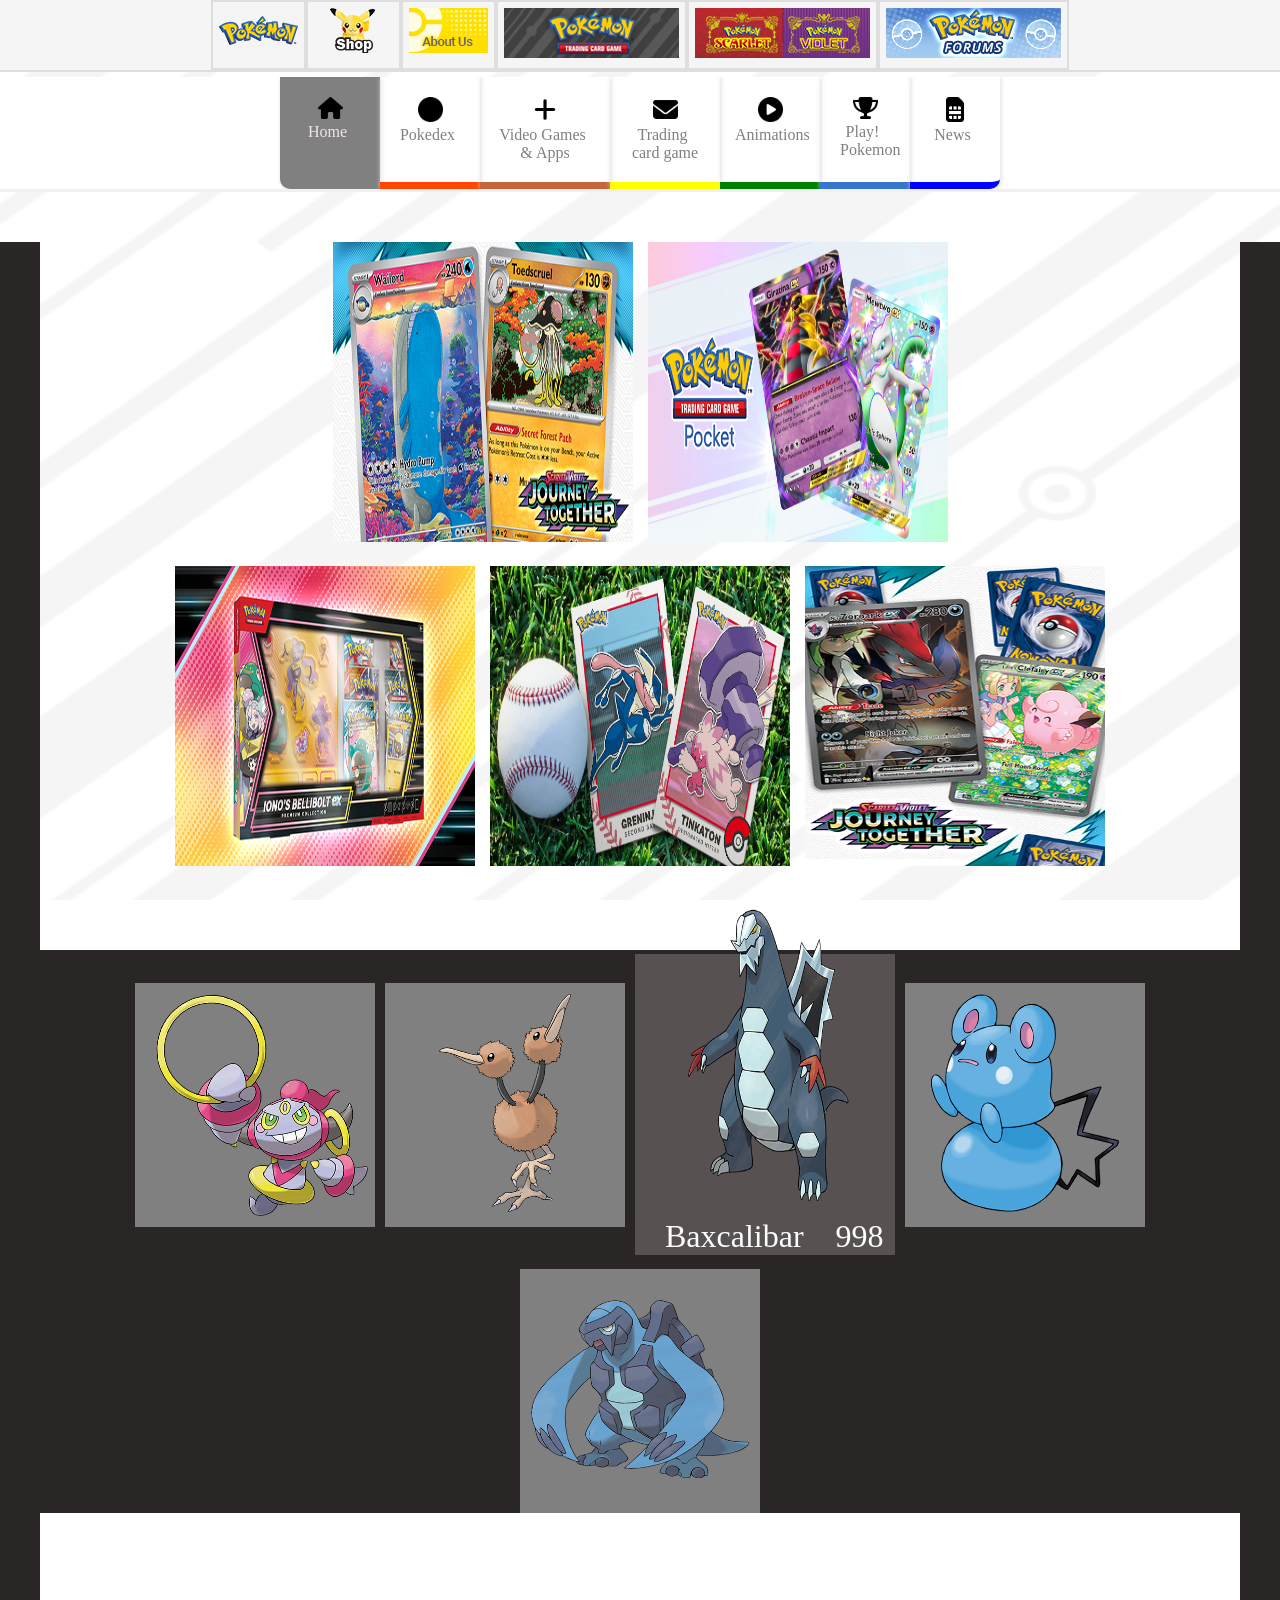
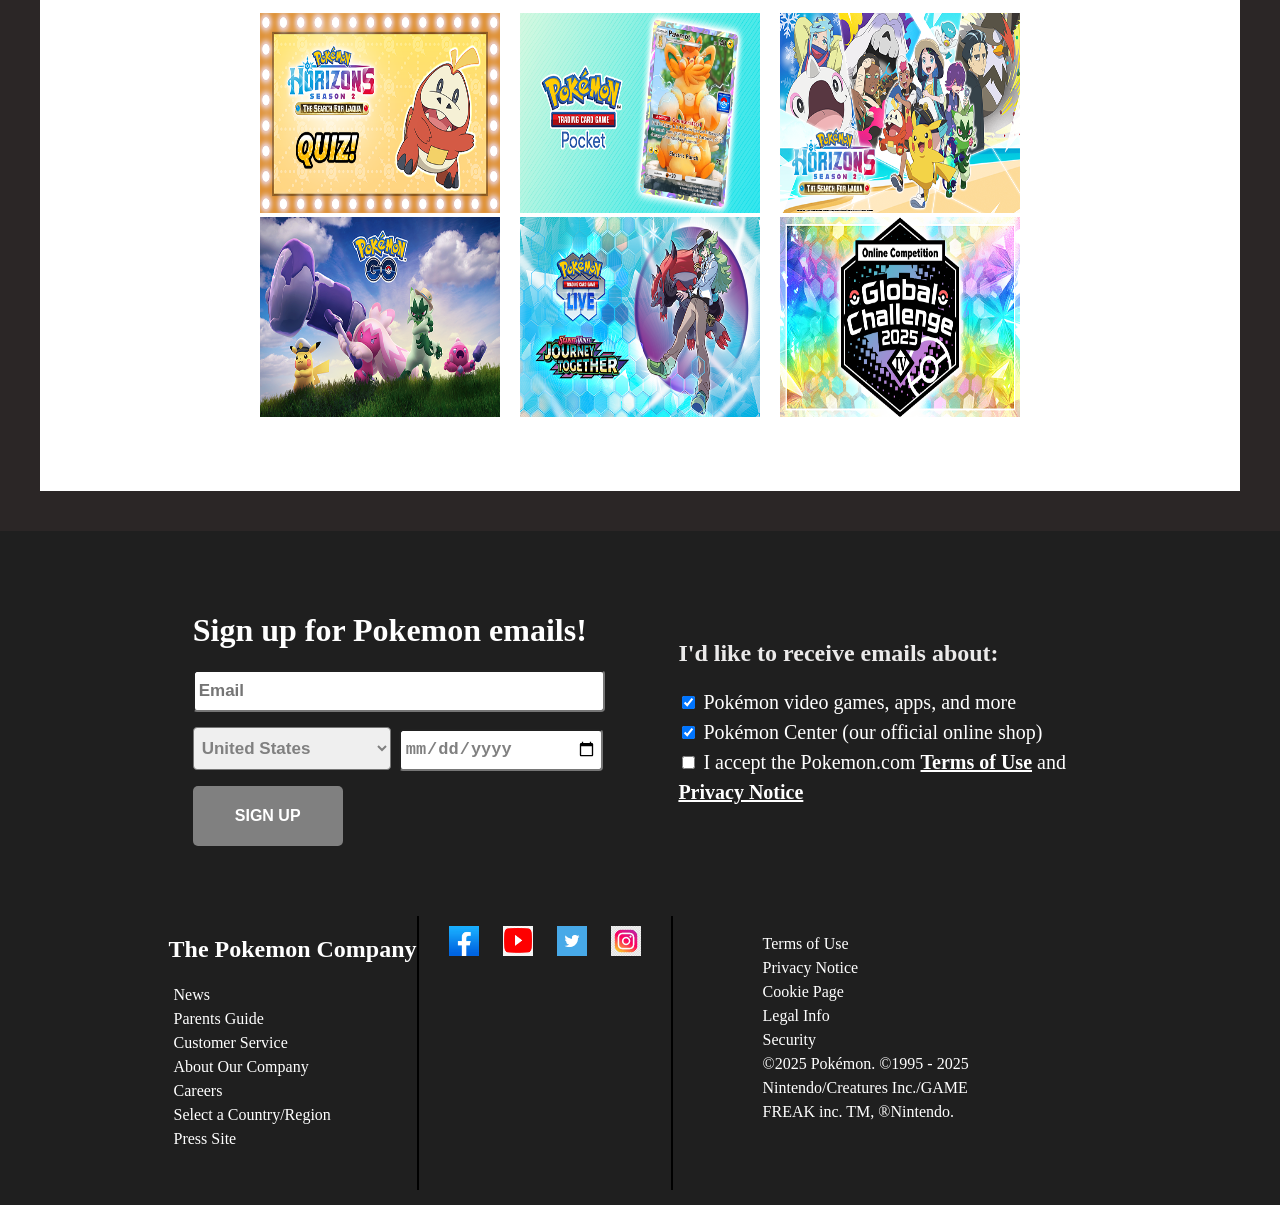
<file: index.html>
<!DOCTYPE html>
<html lang="en">
    <head>
        <meta charset="UTF-8">
        <meta name="viewport" content="width=device-width, initial-scale=1.0">
        <title>The Official Pokemon Website </title>
        <link rel="shortcut icon" href="images/title-image.ico"
            type="image/x-icon">
        <link rel="stylesheet" href="css/style.css">
    </head>
    <body>

        <div class="bdy">

            <!-- header start -->

            <header>

                <div class="images_container">

                    <div class="img">
                        <img src="images/header_img1.png" alt="pokemon"
                            class="img_hover">
                    </div>
                    <div class="img">
                        <img src="images/header_img2.png" alt="shop"
                            class="img_hover">
                    </div>
                    <div class="img">
                        <img src="images/header_img3.png" alt="about us"
                            class="img_hover">
                    </div>
                    <div class="img">
                        <img src="images/header_img4.png" alt="pokemon black"
                            class="img_hover">
                    </div>
                    <div class="img">
                        <img src="images/header_img5.jpg" alt="double image"
                            class="img_hover">
                    </div>
                    <div class="img">
                        <img src="images/header_img6.png" alt="pokemon forms"
                            class="img_hover">
                    </div>

                </div>

            </header>

            <!-- header end -->

            <!-- navbar start -->

            <nav class="nav">

                <div class="navbar">

                    <div class="nav_icons home">
                        <a href="index.html">
                            <img src="images/home.png" alt="home"
                                class="nav_links">
                        </a>
                        <a href="index.html" class="d_s_none">
                            <span class="text_left black">Home</span>
                        </a>
                    </div>
                    <div class="nav_icons pokedex">
                        <a href="pokedex.html">
                            <img src="images/pokedex.png" alt="pokedex"
                                class="nav_links">
                        </a>
                        <a href="pokedex.html" class="d_s_none">
                            <span class="text_left">Pokedex</span>
                        </a>
                    </div>
                    <div class="nav_icons video_games_and_apps">
                        <a href="videogames&apps.html">
                            <img src="images/video games and apps.png"
                                alt="video games and apps"
                                class="nav_links"><br>
                        </a>
                        <a href="videogames&apps.html" class="d_s_none">
                            <span class="text_left">Video Games & Apps</span>
                        </a>
                    </div>
                    <div class="nav_icons trading_card_game">
                        <a href="trading_card_game.html">
                            <img src="images/trading card game.png"
                                alt="trading card game"
                                class="nav_links">
                        </a>
                        <a href="trading_card_game.html" class="d_s_none">
                            <span class="text_left">Trading card game</span>
                        </a>
                    </div>
                    <div class="nav_icons animation">
                        <a href="animations.html">
                            <img src="images/animation.png"
                                alt="animation"
                                class="nav_links">
                        </a>
                        <a href="animations.html" class="d_s_none">
                            <span class="text_left">Animations</span>
                        </a>
                    </div>
                    <div class="nav_icons play_pokemon_events">
                        <a href="play_pokemon.html">
                            <img src="images/play pokemon events.png"
                                alt="play pokemon events"
                                class="nav_links">
                        </a>
                        <a href="play_pokemon.html" class="d_s_none">
                            <span class="text_left">Play! Pokemon</span>
                        </a>
                    </div>
                    <div class="nav_icons NEWS">
                        <a href="news.html">
                            <img src="images/NEWS.png"
                                alt="NEWS"
                                class="nav_links">
                        </a>
                        <a href="news.html" class="d_s_none">
                            <span class="text_left">News</span>
                        </a>
                    </div>

                </div>

            </nav>

            <!-- navbar end -->

            <!-- main section / content start -->

            <section class="main_section">

                <img src="images/content_background_img.png"
                    alt="background_image_img"
                    class="background_img">

                <!-- section 1 start -->

                <section class="section_1">

                    <div class="content_1">

                        <div class="s_1_1">
                            <img src="images/s-1-1.png" class="s_1_1_img">
                        </div>

                        <div class="s_1_2">
                            <img src="images/s-1-2.png" class="s_1_2_img">
                        </div>

                    </div>

                    <div class="content_2">

                        <div class="s_1_3">
                            <img src="images/s-1-4.png" class="s_1_2_img">
                        </div>

                        <div class="s_1_3">
                            <img src="images/s-1-5.png" class="s_1_2_img">
                        </div>

                        <div class="s_1_3">
                            <img src="images/s-1-6.png" class="s_1_2_img">
                        </div>

                    </div>

                </section>

                <!-- section 1 end -->

                <!-- section 2 start -->

                <section class="section_2">

                    <div class="pokemon_slider_images">

                        <div class="imgs_pokemon">
                            <img src="images/s-2-1.png" class="img_pokemon_img">
                        </div>

                        <div class="imgs_pokemon">
                            <img src="images/s-2-2.png" class="img_pokemon_img">
                        </div>

                        <div class="imgs_pokemon front_pokemon">
                            <img src="images/s-2-3.png"
                                class="img_pokemon_img f_p">
                            <span class="f_p_text"> Baxcalibar
                                &nbsp;&nbsp; 998 </span>
                        </div>

                        <div class="imgs_pokemon">
                            <img src="images/s-2-4.png" class="img_pokemon_img">
                        </div>

                        <div class="imgs_pokemon">
                            <img src="images/s-2-5.png" class="img_pokemon_img">
                        </div>

                    </div>

                </section>

                <!-- section 2 end -->

                <!-- section 3 start -->

                <section class="section_3">

                    <div class="container">

                        <a href="#">
                            <img src="images/s-3-1.png" class="s_3_img">
                        </a>

                        <a href="#">
                            <img src="images/s-3-2.png
                            " class="s_3_img">

                        </a>
                        <a href="#">
                            <img src="images/s-3-3.png" class="s_3_img">
                        </a>

                    </div>

                    <div class="container">

                        <a href="#">
                            <img src="images/s-3-4.png" class="s_3_img">
                        </a>

                        <a href="#">
                            <img src="images/s-3-5.png
                            " class="s_3_img">

                        </a>
                        <a href="#">
                            <img src="images/s-3-6.png" class="s_3_img">
                        </a>

                    </div>

                </section>

                <!-- section 3 end -->

            </section>

            <!-- main section / content end -->

            <!-- footer start -->

            <footer>

                <div class="ftr">

                    <div class="main_footer_1">

                        <h1>Sign up for Pokemon emails!</h1>

                        <div class="footer_1">

                            <div class="f_1">

                                <label for="email"></label>
                                <input type="email" name="email"
                                    id="email_input"
                                    placeholder="Email">

                                <label for="dropdown"></label>
                                <select name="dropdown" id="dropdown">
                                    <option value="United States">United
                                        States</option>
                                </select>

                                <label for="birthday"></label>
                                <input type="date" name="birthday"
                                    id="birthday">

                                <button class="btn">SIGN UP</button>
                            </div>

                            <div class="f_2">

                                <h2 class="gray">I'd like to receive emails
                                    about:</h2>

                                <span class="checkbox_11">

                                    <label for="checkbox1"></label>
                                    <input type="checkbox" name="checkbox1"
                                        id="checkbox" checked>
                                    Pokémon video games, apps, and more
                                    <br />
                                    <label for="checkbox2"></label>
                                    <input type="checkbox" name="checkbox2"
                                        id="checkbox" checked>
                                    Pokémon Center (our official online shop)
                                    <br />
                                    <label for="checkbox3"></label>
                                    <input type="checkbox" name="checkbox3"
                                        id="checkbox">
                                    I accept the Pokemon.com
                                    <strong><u>Terms of Use</u></strong> and
                                    <strong><u>Privacy Notice</u></strong>

                                </span>

                            </div>

                        </div>

                    </div>

                    <div class="main_footer_2">

                        <div class="footer_3">
                            <h2 class="f_3_h">The Pokemon Company</h2>
                            <ul class="list_style">
                                <li>News</li>
                                <li>Parents Guide</li>
                                <li>Customer Service</li>
                                <li>About Our Company</li>
                                <li>Careers</li>
                                <li>Select a Country/Region</li>
                                <li>Press Site</li>
                            </ul>
                        </div>

                        <div class="footer_4">

                            <div class="imgsss">

                                <img src="images/facebook.jpg" alt="facebook"
                                    class="logo_imgs">
                                <img src="images/youtube.png" alt="youtube"
                                    class="logo_imgs">
                                <img src="images/twitter.png" alt="twitter"
                                    class="logo_imgs">
                                <img src="images/instagram.jpg" alt="instagram"
                                    class="logo_imgs">

                            </div>

                        </div>

                        <div class="footer_5">

                            <ul class="list_style">
                                <li>Terms of Use</li>
                                <li>Privacy Notice</li>
                                <li>Cookie Page</li>
                                <li>Legal Info</li>
                                <li>Security</li>
                                <li>©2025 Pokémon. ©1995 - 2025 <br />
                                    Nintendo/Creatures Inc./GAME <br /> FREAK
                                    inc. TM,
                                    ®Nintendo.</li>
                            </ul>

                        </div>

                    </div>

                </div>

            </footer>

            <!-- footer end -->

        </div>

    </body>
</html>
</file>
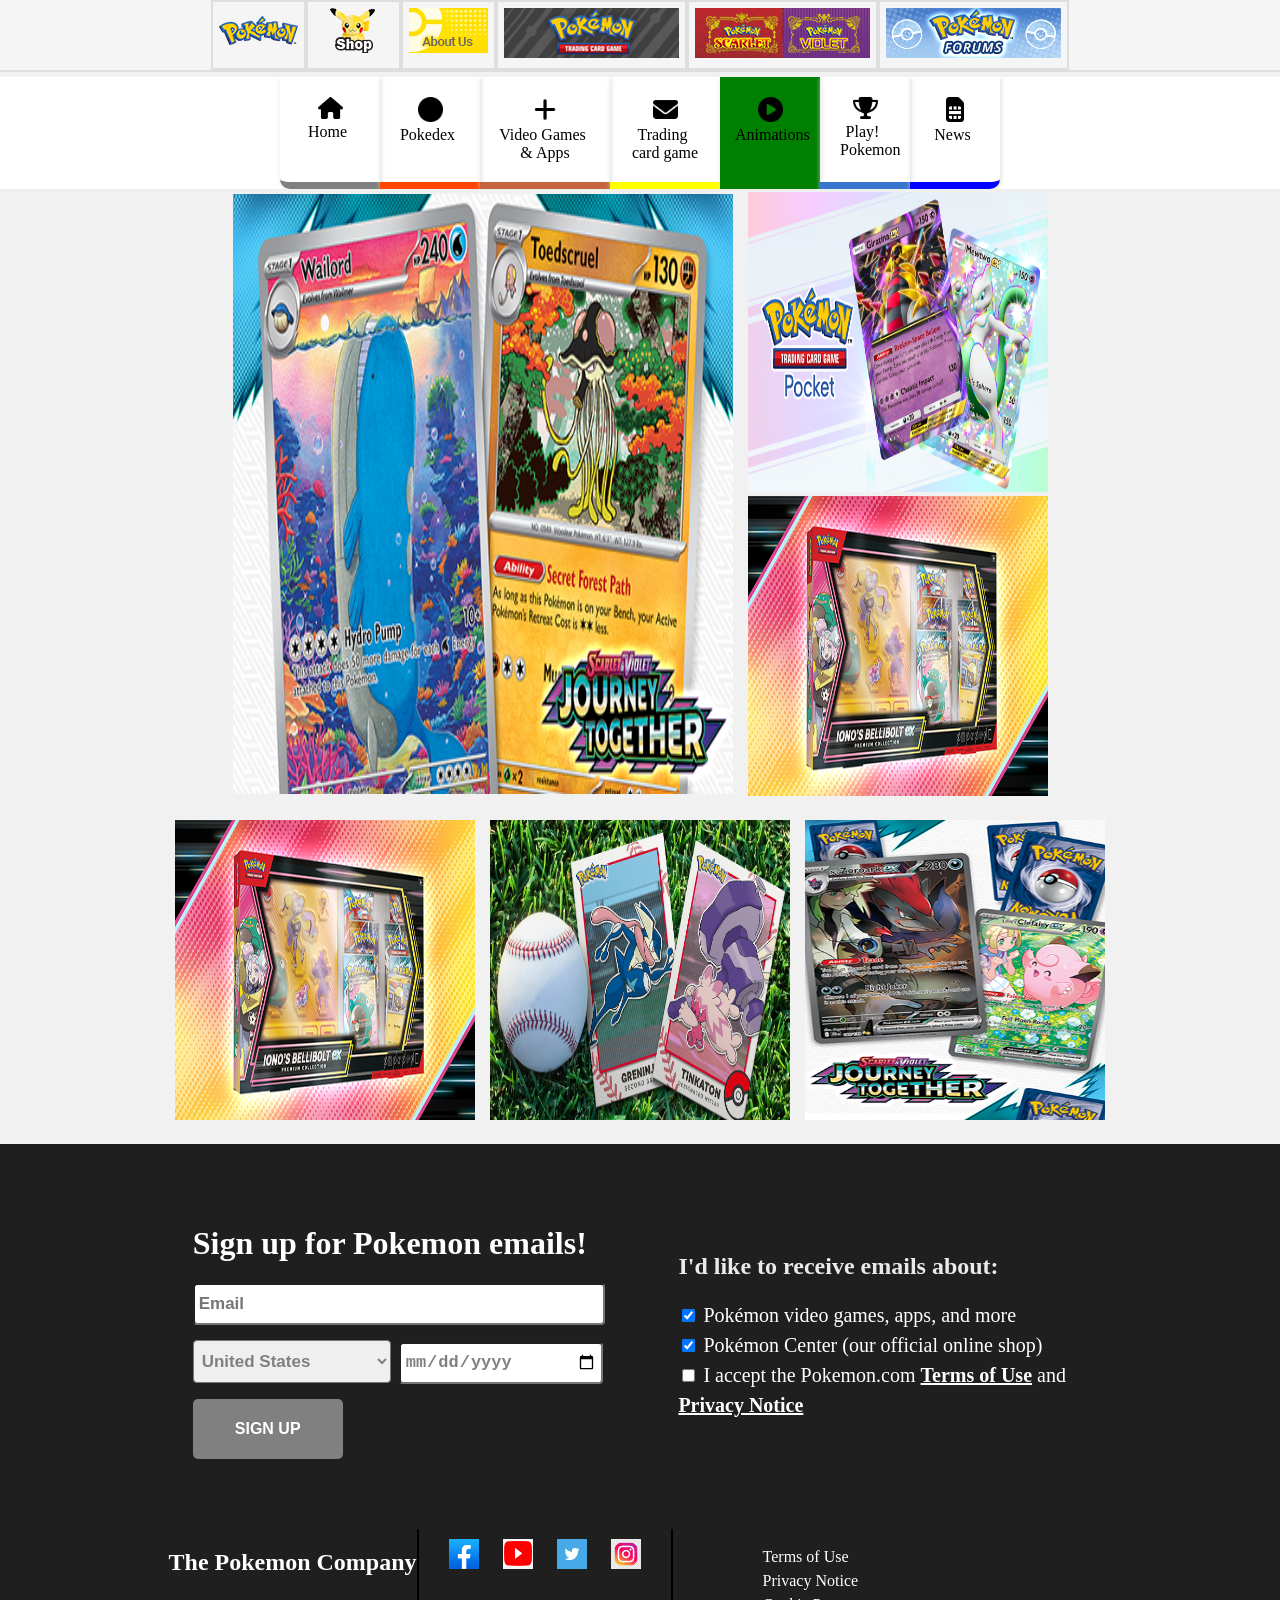
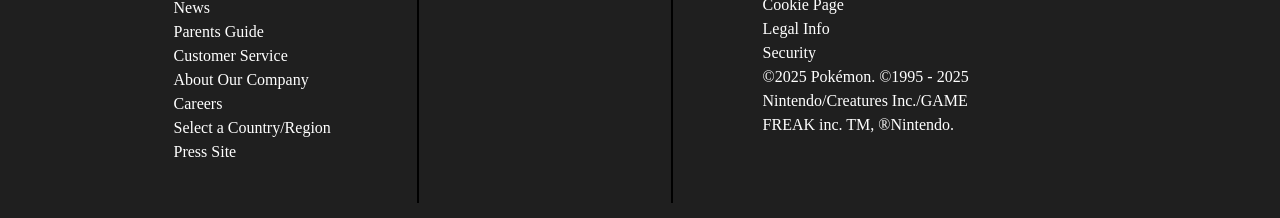
<file: animations.html>
<!DOCTYPE html>
<html lang="en">
    <head>
        <meta charset="UTF-8">
        <meta name="viewport" content="width=device-width, initial-scale=1.0">
        <title>Animation | Pokemon.com</title>
        <link rel="shortcut icon" href="images/title-image.ico"
            type="image/x-icon">
        <link rel="stylesheet" href="css/style.css">
        <link rel="stylesheet" href="css/animation.css">
    </head>
    <body>

        <div class="bdy">

            <!-- header start -->

            <header>

                <div class="images_container">

                    <div class="img">
                        <img src="images/header_img1.png" alt="pokemon"
                            class="img_hover">
                    </div>
                    <div class="img">
                        <img src="images/header_img2.png" alt="shop"
                            class="img_hover">
                    </div>
                    <div class="img">
                        <img src="images/header_img3.png" alt="about us"
                            class="img_hover">
                    </div>
                    <div class="img">
                        <img src="images/header_img4.png" alt="pokemon black"
                            class="img_hover">
                    </div>
                    <div class="img">
                        <img src="images/header_img5.jpg" alt="double image"
                            class="img_hover">
                    </div>
                    <div class="img">
                        <img src="images/header_img6.png" alt="pokemon forms"
                            class="img_hover">
                    </div>

                </div>

            </header>

            <!-- header end -->

            <!-- navbar start -->

            <nav class="nav">

                <div class="navbar">

                    <div class="nav_icons home">
                        <a href="index.html">
                            <img src="images/home.png" alt="home"
                                class="nav_links">
                        </a>
                        <a href="index.html" class="d_s_none">
                            <span class="text_left black">Home</span>
                        </a>
                    </div>
                    <div class="nav_icons pokedex">
                        <a href="pokedex.html">
                            <img src="images/pokedex.png" alt="pokedex"
                                class="nav_links">
                        </a>
                        <a href="pokedex.html" class="d_s_none">
                            <span class="text_left">Pokedex</span>
                        </a>
                    </div>
                    <div class="nav_icons video_games_and_apps">
                        <a href="videogames&apps.html">
                            <img src="images/video games and apps.png"
                                alt="video games and apps"
                                class="nav_links"><br>
                        </a>
                        <a href="videogames&apps.html" class="d_s_none">
                            <span class="text_left">Video Games & Apps</span>
                        </a>
                    </div>
                    <div class="nav_icons trading_card_game">
                        <a href="trading_card_game.html">
                            <img src="images/trading card game.png"
                                alt="trading card game"
                                class="nav_links">
                        </a>
                        <a href="trading_card_game.html" class="d_s_none">
                            <span class="text_left">Trading card game</span>
                        </a>
                    </div>
                    <div class="nav_icons animation">
                        <a href="animations.html">
                            <img src="images/animation.png"
                                alt="animation"
                                class="nav_links">
                        </a>
                        <a href="animations.html" class="d_s_none">
                            <span class="text_left">Animations</span>
                        </a>
                    </div>
                    <div class="nav_icons play_pokemon_events">
                        <a href="play_pokemon.html">
                            <img src="images/play pokemon events.png"
                                alt="play pokemon events"
                                class="nav_links">
                        </a>
                        <a href="play_pokemon.html" class="d_s_none">
                            <span class="text_left">Play! Pokemon</span>
                        </a>
                    </div>
                    <div class="nav_icons NEWS">
                        <a href="news.html">
                            <img src="images/NEWS.png"
                                alt="NEWS"
                                class="nav_links">
                        </a>
                        <a href="news.html" class="d_s_none">
                            <span class="text_left">News</span>
                        </a>
                    </div>

                </div>

            </nav>

            <!-- navbar end -->

            <!-- section 1 start -->

            <section class="section_1">

                <div class="content_1">

                    <div class="s_1_1">
                        <img src="images/s-1-1.png" class="s_1_1_img">
                    </div>

                    <div>

                        <div class="s_1_2">
                            <img src="images/s-1-2.png" class="s_1_2_img">
                        </div>
                        <div class="s_1_3">
                            <img src="images/s-1-4.png" class="s_1_2_img">
                        </div>

                    </div>

                </div>

                <div class="content_2">

                    <div class="s_1_3">
                        <img src="images/s-1-4.png" class="s_1_2_img">
                    </div>

                    <div class="s_1_3">
                        <img src="images/s-1-5.png" class="s_1_2_img">
                    </div>

                    <div class="s_1_3">
                        <img src="images/s-1-6.png" class="s_1_2_img">
                    </div>

                </div>

            </section>

            <!-- section 1 end -->

            <!-- footer start -->

            <footer>

                <div class="ftr">

                    <div class="main_footer_1">

                        <h1>Sign up for Pokemon emails!</h1>

                        <div class="footer_1">

                            <div class="f_1">

                                <label for="email"></label>
                                <input type="email" name="email"
                                    id="email_input"
                                    placeholder="Email">

                                <label for="dropdown"></label>
                                <select name="dropdown" id="dropdown">
                                    <option value="United States">United
                                        States</option>
                                </select>

                                <label for="birthday"></label>
                                <input type="date" name="birthday"
                                    id="birthday">

                                <button class="btn">SIGN UP</button>
                            </div>

                            <div class="f_2">

                                <h2 class="gray">I'd like to receive emails
                                    about:</h2>

                                <span class="checkbox_11">

                                    <label for="checkbox1"></label>
                                    <input type="checkbox" name="checkbox1"
                                        id="checkbox" checked>
                                    Pokémon video games, apps, and more
                                    <br />
                                    <label for="checkbox2"></label>
                                    <input type="checkbox" name="checkbox2"
                                        id="checkbox" checked>
                                    Pokémon Center (our official online shop)
                                    <br />
                                    <label for="checkbox3"></label>
                                    <input type="checkbox" name="checkbox3"
                                        id="checkbox">
                                    I accept the Pokemon.com
                                    <strong><u>Terms of Use</u></strong> and
                                    <strong><u>Privacy Notice</u></strong>

                                </span>

                            </div>

                        </div>

                    </div>

                    <div class="main_footer_2">

                        <div class="footer_3">
                            <h2 class="f_3_h">The Pokemon Company</h2>
                            <ul class="list_style">
                                <li>News</li>
                                <li>Parents Guide</li>
                                <li>Customer Service</li>
                                <li>About Our Company</li>
                                <li>Careers</li>
                                <li>Select a Country/Region</li>
                                <li>Press Site</li>
                            </ul>
                        </div>

                        <div class="footer_4">

                            <div class="imgsss">

                                <img src="images/facebook.jpg" alt="facebook"
                                    class="logo_imgs">
                                <img src="images/youtube.png" alt="youtube"
                                    class="logo_imgs">
                                <img src="images/twitter.png" alt="twitter"
                                    class="logo_imgs">
                                <img src="images/instagram.jpg" alt="instagram"
                                    class="logo_imgs">

                            </div>

                        </div>

                        <div class="footer_5">

                            <ul class="list_style">
                                <li>Terms of Use</li>
                                <li>Privacy Notice</li>
                                <li>Cookie Page</li>
                                <li>Legal Info</li>
                                <li>Security</li>
                                <li>©2025 Pokémon. ©1995 - 2025 <br />
                                    Nintendo/Creatures Inc./GAME <br /> FREAK
                                    inc. TM,
                                    ®Nintendo.</li>
                            </ul>

                        </div>

                    </div>

                </div>

            </footer>

            <!-- footer end -->

        </div>

    </body>
</html>
</file>
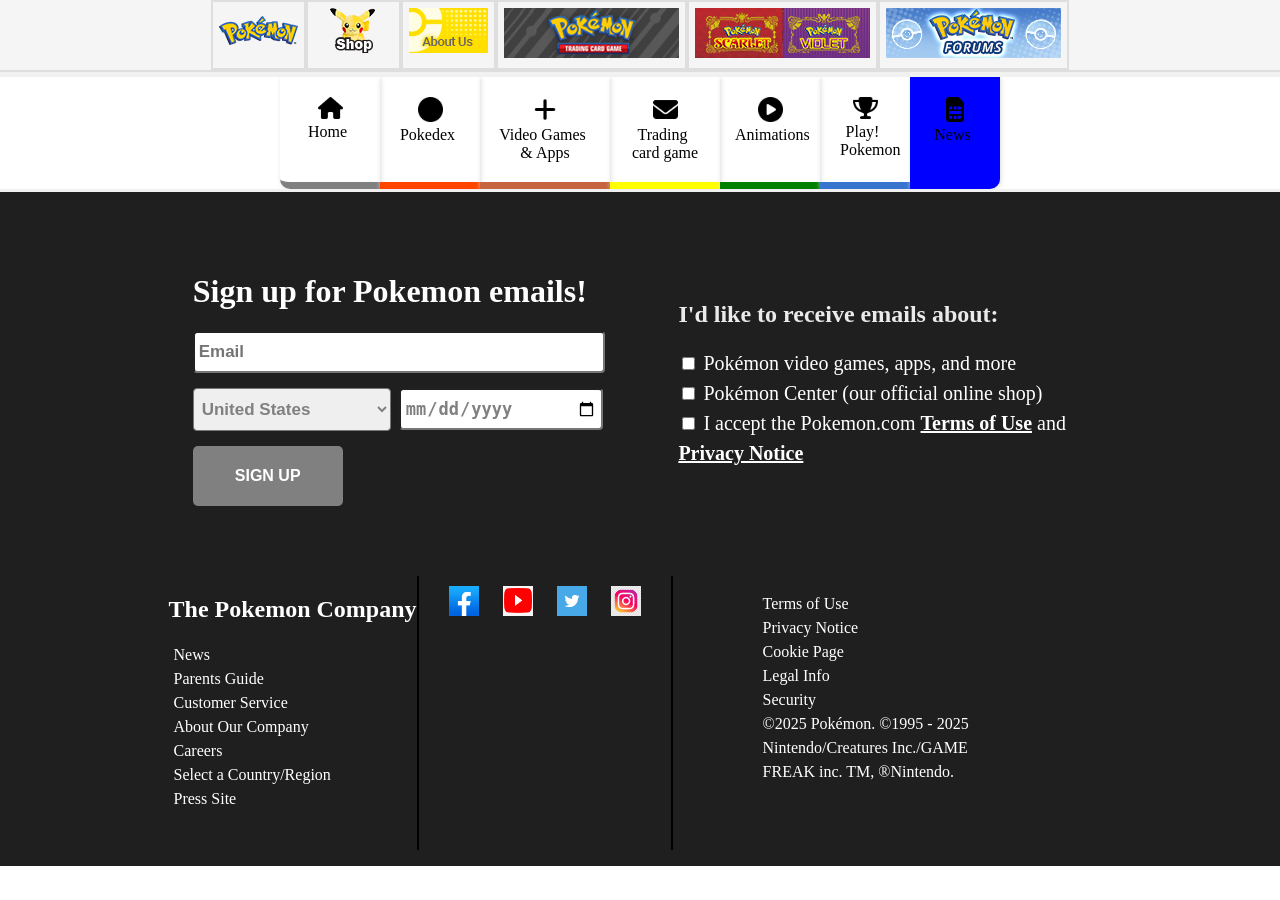
<file: news.html>
<!DOCTYPE html>
<html lang="en">
    <head>
        <meta charset="UTF-8">
        <meta name="viewport" content="width=device-width, initial-scale=1.0">
        <title>Pokemon News | Pokemon.com</title>
        <link rel="shortcut icon" href="images/title-image.ico"
            type="image/x-icon">
        <link rel="stylesheet" href="css/news.css">
    </head>
    <body>

        <div class="bdy">

            <!-- header start -->

            <header>

                <div class="images_container">

                    <div class="img">
                        <img src="images/header_img1.png" alt="pokemon"
                            class="img_hover">
                    </div>
                    <div class="img">
                        <img src="images/header_img2.png" alt="shop"
                            class="img_hover">
                    </div>
                    <div class="img">
                        <img src="images/header_img3.png" alt="about us"
                            class="img_hover">
                    </div>
                    <div class="img">
                        <img src="images/header_img4.png" alt="pokemon black"
                            class="img_hover">
                    </div>
                    <div class="img">
                        <img src="images/header_img5.jpg" alt="double image"
                            class="img_hover">
                    </div>
                    <div class="img">
                        <img src="images/header_img6.png" alt="pokemon forms"
                            class="img_hover">
                    </div>

                </div>

            </header>

            <!-- header end -->

            <!-- navbar start -->

            <nav class="nav">

                <div class="navbar">

                    <div class="nav_icons home">
                        <a href="index.html">
                            <img src="images/home.png" alt="home"
                                class="nav_links">
                        </a>
                        <a href="index.html" class="d_s_none">
                            <span class="text_left black">Home</span>
                        </a>
                    </div>
                    <div class="nav_icons pokedex">
                        <a href="pokedex.html">
                            <img src="images/pokedex.png" alt="pokedex"
                                class="nav_links">
                        </a>
                        <a href="pokedex.html" class="d_s_none">
                            <span class="text_left">Pokedex</span>
                        </a>
                    </div>
                    <div class="nav_icons video_games_and_apps">
                        <a href="videogames&apps.html">
                            <img src="images/video games and apps.png"
                                alt="video games and apps"
                                class="nav_links"><br>
                        </a>
                        <a href="videogames&apps.html" class="d_s_none">
                            <span class="text_left">Video Games & Apps</span>
                        </a>
                    </div>
                    <div class="nav_icons trading_card_game">
                        <a href="trading_card_game.html">
                            <img src="images/trading card game.png"
                                alt="trading card game"
                                class="nav_links">
                        </a>
                        <a href="trading_card_game.html" class="d_s_none">
                            <span class="text_left">Trading card game</span>
                        </a>
                    </div>
                    <div class="nav_icons animation">
                        <a href="animations.html">
                            <img src="images/animation.png"
                                alt="animation"
                                class="nav_links">
                        </a>
                        <a href="animations.html" class="d_s_none">
                            <span class="text_left">Animations</span>
                        </a>
                    </div>
                    <div class="nav_icons play_pokemon_events">
                        <a href="play_pokemon.html">
                            <img src="images/play pokemon events.png"
                                alt="play pokemon events"
                                class="nav_links">
                        </a>
                        <a href="play_pokemon.html" class="d_s_none">
                            <span class="text_left">Play! Pokemon</span>
                        </a>
                    </div>
                    <div class="nav_icons NEWS">
                        <a href="news.html">
                            <img src="images/NEWS.png"
                                alt="NEWS"
                                class="nav_links">
                        </a>
                        <a href="news.html" class="d_s_none">
                            <span class="text_left">News</span>
                        </a>
                    </div>

                </div>

            </nav>

            <!-- navbar end -->

            <!-- footer start -->

            <footer>

                <div class="ftr">

                    <div class="main_footer_1">

                        <h1>Sign up for Pokemon emails!</h1>

                        <div class="footer_1">

                            <div class="f_1">

                                <label for="email"></label>
                                <input type="email" name="email"
                                    id="email_input"
                                    placeholder="Email">

                                <label for="dropdown"></label>
                                <select name="dropdown" id="dropdown">
                                    <option value="United States">United
                                        States</option>
                                </select>

                                <label for="birthday"></label>
                                <input type="date" name="birthday"
                                    id="birthday">

                                <button class="btn">SIGN UP</button>
                            </div>

                            <div class="f_2">

                                <h2 class="gray">I'd like to receive emails
                                    about:</h2>

                                <span class="checkbox_11">

                                    <label for="checkbox1"></label>
                                    <input type="checkbox" name="checkbox1"
                                        id="checkbox">
                                    Pokémon video games, apps, and more
                                    <br />
                                    <label for="checkbox2"></label>
                                    <input type="checkbox" name="checkbox2"
                                        id="checkbox">
                                    Pokémon Center (our official online shop)
                                    <br />
                                    <label for="checkbox3"></label>
                                    <input type="checkbox" name="checkbox3"
                                        id="checkbox">
                                    I accept the Pokemon.com
                                    <strong><u>Terms of Use</u></strong> and
                                    <strong><u>Privacy Notice</u></strong>

                                </span>

                            </div>

                        </div>

                    </div>

                    <div class="main_footer_2">

                        <div class="footer_3">
                            <h2 class="f_3_h">The Pokemon Company</h2>
                            <ul class="list_style">
                                <li>News</li>
                                <li>Parents Guide</li>
                                <li>Customer Service</li>
                                <li>About Our Company</li>
                                <li>Careers</li>
                                <li>Select a Country/Region</li>
                                <li>Press Site</li>
                            </ul>
                        </div>

                        <div class="footer_4">

                            <div class="imgsss">

                                <img src="images/facebook.jpg" alt="facebook"
                                    class="logo_imgs">
                                <img src="images/youtube.png" alt="youtube"
                                    class="logo_imgs">
                                <img src="images/twitter.png" alt="twitter"
                                    class="logo_imgs">
                                <img src="images/instagram.jpg" alt="instagram"
                                    class="logo_imgs">

                            </div>

                        </div>

                        <div class="footer_5">

                            <ul class="list_style">
                                <li>Terms of Use</li>
                                <li>Privacy Notice</li>
                                <li>Cookie Page</li>
                                <li>Legal Info</li>
                                <li>Security</li>
                                <li>©2025 Pokémon. ©1995 - 2025 <br />
                                    Nintendo/Creatures Inc./GAME <br /> FREAK
                                    inc. TM,
                                    ®Nintendo.</li>
                            </ul>

                        </div>

                    </div>

                </div>

            </footer>

            <!-- footer end -->

        </div>

    </body>
</html>
</file>
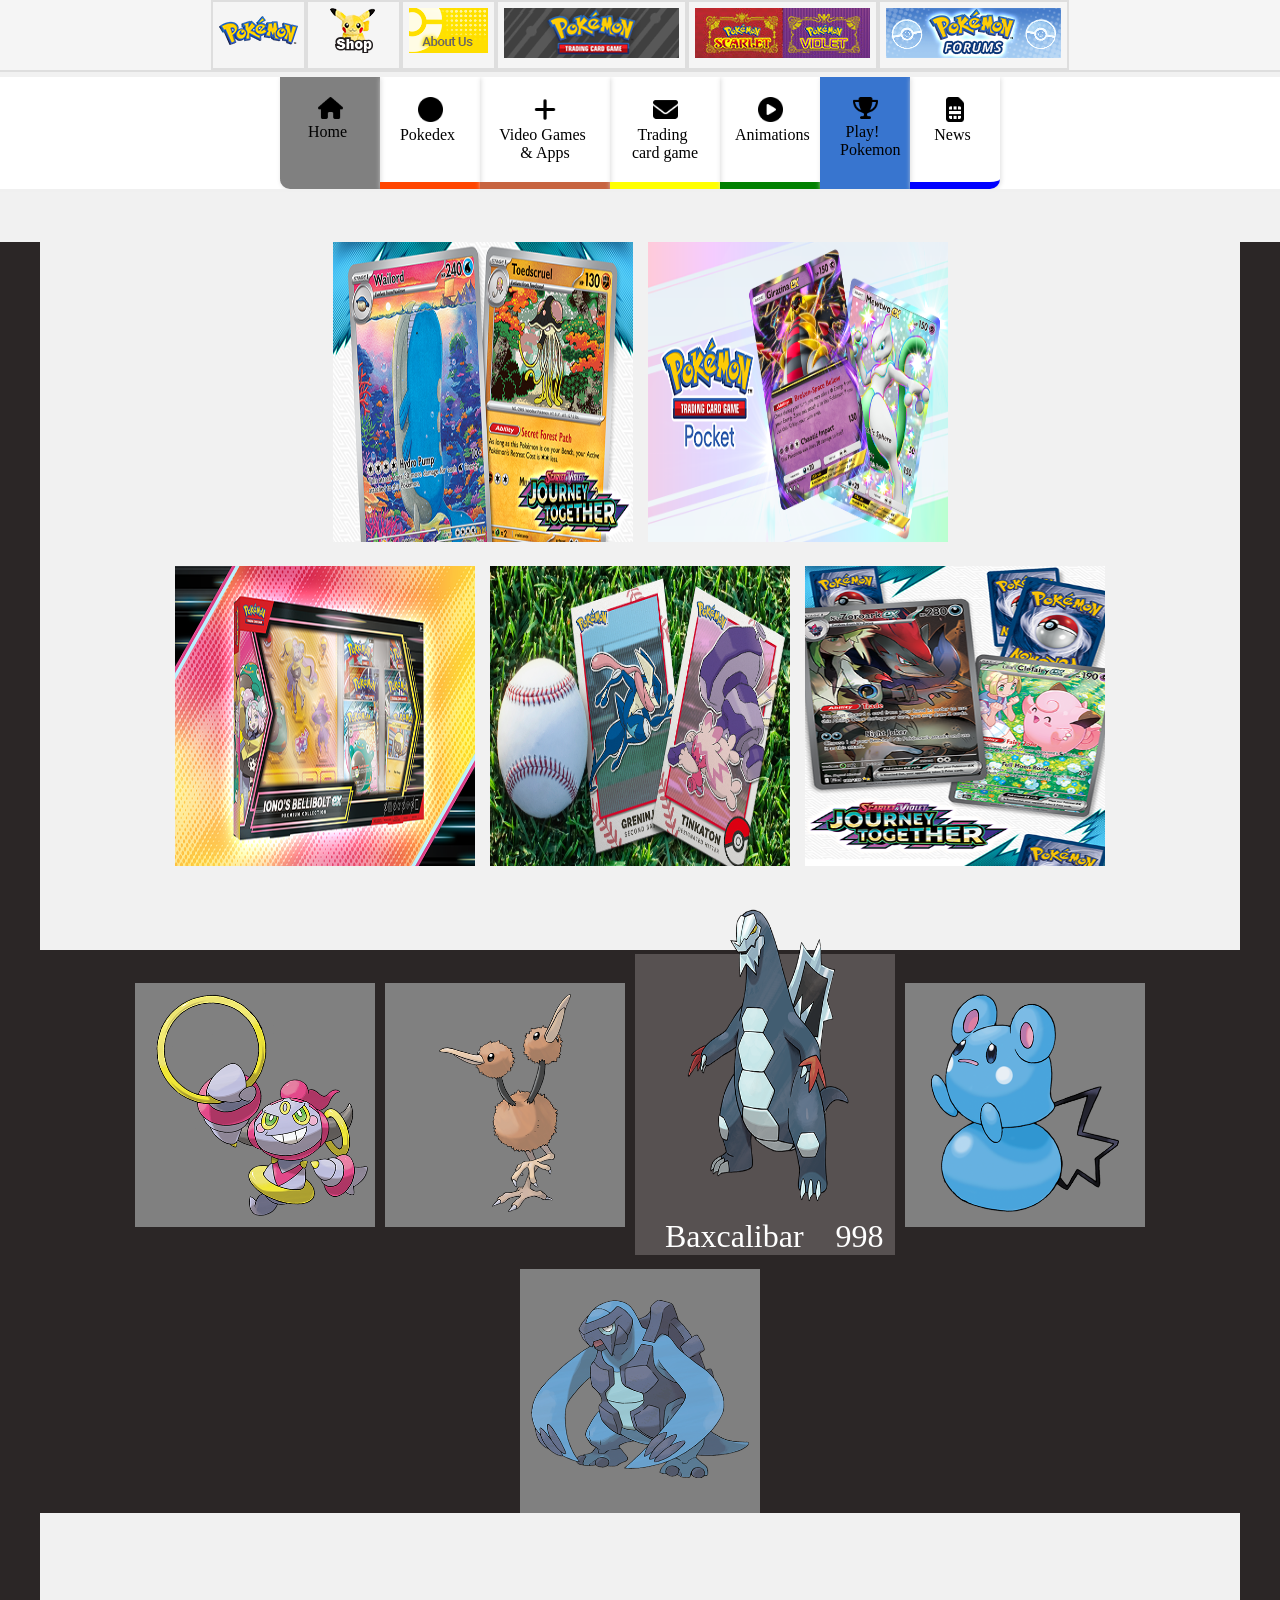
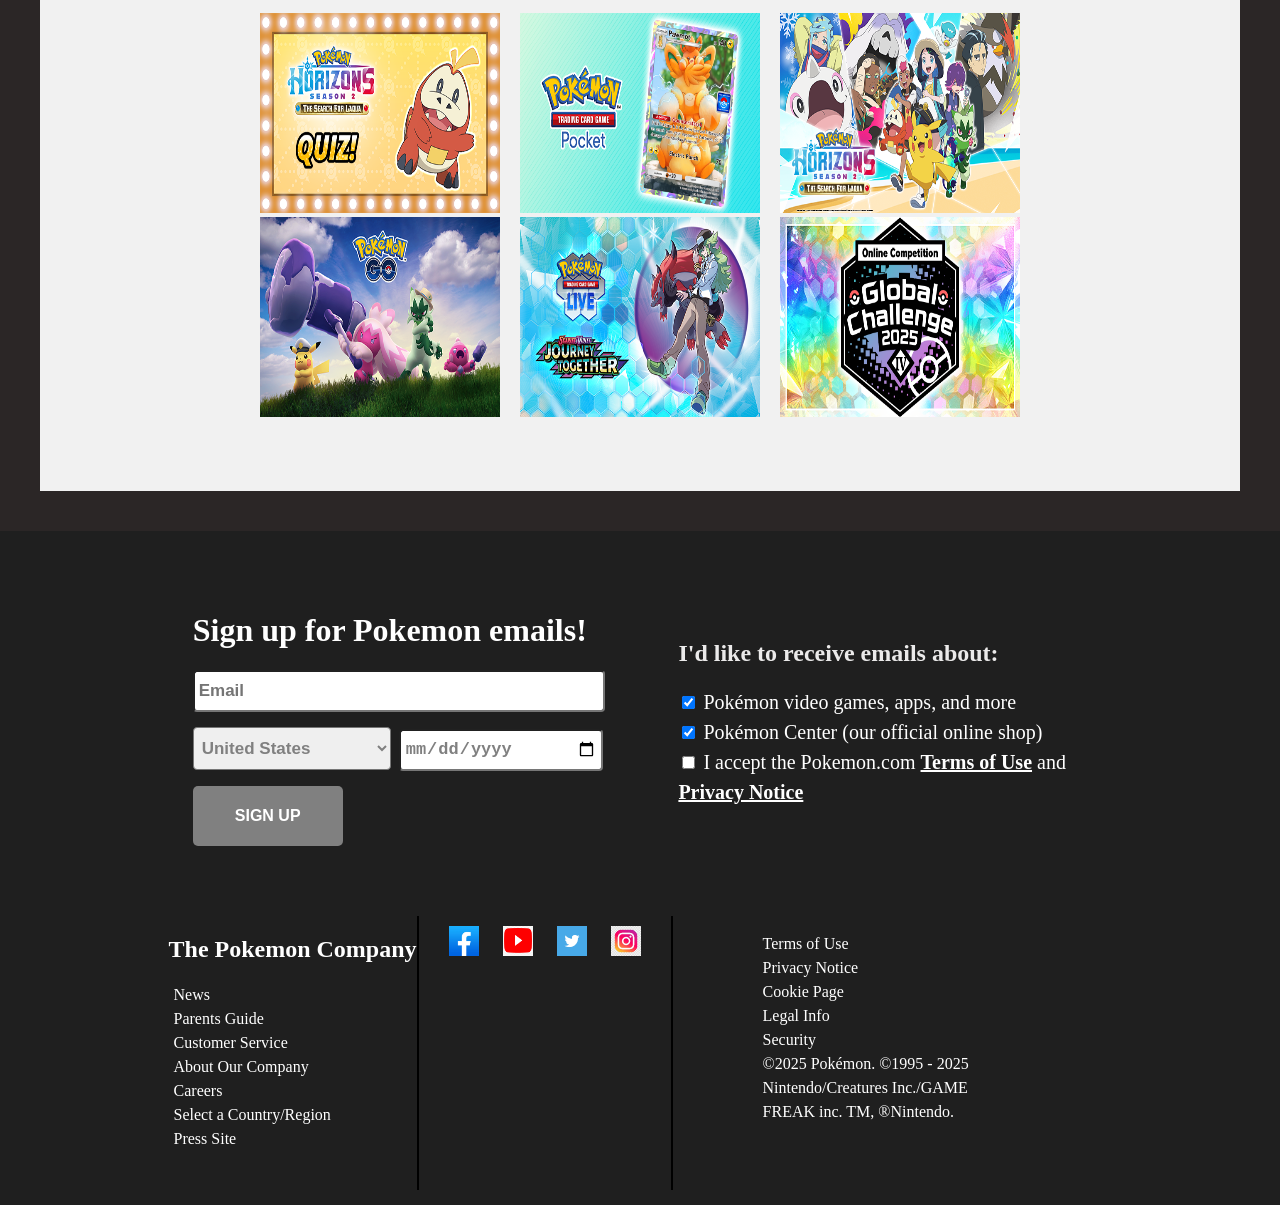
<file: play_pokemon.html>
<!DOCTYPE html>
<html lang="en">
    <head>
        <meta charset="UTF-8">
        <meta name="viewport" content="width=device-width, initial-scale=1.0">
        <title>Play! Pokemon Events | Pokemon.com</title>
        <link rel="shortcut icon" href="images/title-image.ico"
            type="image/x-icon">
        <link rel="stylesheet" href="css/style.css">
        <link rel="stylesheet" href="css/play_pokemon.css">
    </head>
    <body>

        <div class="bdy">

            <!-- header start -->

            <header>

                <div class="images_container">

                    <div class="img">
                        <img src="images/header_img1.png" alt="pokemon"
                            class="img_hover">
                    </div>
                    <div class="img">
                        <img src="images/header_img2.png" alt="shop"
                            class="img_hover">
                    </div>
                    <div class="img">
                        <img src="images/header_img3.png" alt="about us"
                            class="img_hover">
                    </div>
                    <div class="img">
                        <img src="images/header_img4.png" alt="pokemon black"
                            class="img_hover">
                    </div>
                    <div class="img">
                        <img src="images/header_img5.jpg" alt="double image"
                            class="img_hover">
                    </div>
                    <div class="img">
                        <img src="images/header_img6.png" alt="pokemon forms"
                            class="img_hover">
                    </div>

                </div>

            </header>

            <!-- header end -->

            <!-- navbar start -->

            <nav class="nav">

                <div class="navbar">

                    <div class="nav_icons home">
                        <a href="index.html">
                            <img src="images/home.png" alt="home"
                                class="nav_links">
                        </a>
                        <a href="index.html" class="d_s_none">
                            <span class="text_left black">Home</span>
                        </a>
                    </div>
                    <div class="nav_icons pokedex">
                        <a href="pokedex.html">
                            <img src="images/pokedex.png" alt="pokedex"
                                class="nav_links">
                        </a>
                        <a href="pokedex.html" class="d_s_none">
                            <span class="text_left">Pokedex</span>
                        </a>
                    </div>
                    <div class="nav_icons video_games_and_apps">
                        <a href="videogames&apps.html">
                            <img src="images/video games and apps.png"
                                alt="video games and apps"
                                class="nav_links"><br>
                        </a>
                        <a href="videogames&apps.html" class="d_s_none">
                            <span class="text_left">Video Games & Apps</span>
                        </a>
                    </div>
                    <div class="nav_icons trading_card_game">
                        <a href="trading_card_game.html">
                            <img src="images/trading card game.png"
                                alt="trading card game"
                                class="nav_links">
                        </a>
                        <a href="trading_card_game.html" class="d_s_none">
                            <span class="text_left">Trading card game</span>
                        </a>
                    </div>
                    <div class="nav_icons animation">
                        <a href="animations.html">
                            <img src="images/animation.png"
                                alt="animation"
                                class="nav_links">
                        </a>
                        <a href="animations.html" class="d_s_none">
                            <span class="text_left">Animations</span>
                        </a>
                    </div>
                    <div class="nav_icons play_pokemon_events">
                        <a href="play_pokemon.html">
                            <img src="images/play pokemon events.png"
                                alt="play pokemon events"
                                class="nav_links">
                        </a>
                        <a href="play_pokemon.html" class="d_s_none">
                            <span class="text_left">Play! Pokemon</span>
                        </a>
                    </div>
                    <div class="nav_icons NEWS">
                        <a href="news.html">
                            <img src="images/NEWS.png"
                                alt="NEWS"
                                class="nav_links">
                        </a>
                        <a href="news.html" class="d_s_none">
                            <span class="text_left">News</span>
                        </a>
                    </div>

                </div>

            </nav>

            <!-- navbar end -->

            <!-- main section / content start -->

            <section class="main_section">

                <img src="images/content_background_img.png"
                    alt="background_image_img"
                    class="background_img">

                <!-- section 1 start -->

                <section class="section_1">

                    <div class="content_1">

                        <div class="s_1_1">
                            <img src="images/s-1-1.png" class="s_1_1_img">
                        </div>

                        <div class="s_1_2">
                            <img src="images/s-1-2.png" class="s_1_2_img">
                        </div>

                    </div>

                    <div class="content_2">

                        <div class="s_1_3">
                            <img src="images/s-1-4.png" class="s_1_2_img">
                        </div>

                        <div class="s_1_3">
                            <img src="images/s-1-5.png" class="s_1_2_img">
                        </div>

                        <div class="s_1_3">
                            <img src="images/s-1-6.png" class="s_1_2_img">
                        </div>

                    </div>

                </section>

                <!-- section 1 end -->

                <!-- section 2 start -->

                <section class="section_2">

                    <div class="pokemon_slider_images">

                        <div class="imgs_pokemon">
                            <img src="images/s-2-1.png" class="img_pokemon_img">
                        </div>

                        <div class="imgs_pokemon">
                            <img src="images/s-2-2.png" class="img_pokemon_img">
                        </div>

                        <div class="imgs_pokemon front_pokemon">
                            <img src="images/s-2-3.png"
                                class="img_pokemon_img f_p">
                            <span class="f_p_text"> Baxcalibar
                                &nbsp;&nbsp; 998 </span>
                        </div>

                        <div class="imgs_pokemon">
                            <img src="images/s-2-4.png" class="img_pokemon_img">
                        </div>

                        <div class="imgs_pokemon">
                            <img src="images/s-2-5.png" class="img_pokemon_img">
                        </div>

                    </div>

                </section>

                <!-- section 2 end -->

                <!-- section 3 start -->

                <section class="section_3">

                    <div class="container">

                        <a href="#">
                            <img src="images/s-3-1.png" class="s_3_img">
                        </a>

                        <a href="#">
                            <img src="images/s-3-2.png
                            " class="s_3_img">

                        </a>
                        <a href="#">
                            <img src="images/s-3-3.png" class="s_3_img">
                        </a>

                    </div>

                    <div class="container">

                        <a href="#">
                            <img src="images/s-3-4.png" class="s_3_img">
                        </a>

                        <a href="#">
                            <img src="images/s-3-5.png
                            " class="s_3_img">

                        </a>
                        <a href="#">
                            <img src="images/s-3-6.png" class="s_3_img">
                        </a>

                    </div>

                </section>

                <!-- section 3 end -->

            </section>

            <!-- main section / content end -->

            <!-- footer start -->

            <footer>

                <div class="ftr">

                    <div class="main_footer_1">

                        <h1>Sign up for Pokemon emails!</h1>

                        <div class="footer_1">

                            <div class="f_1">

                                <label for="email"></label>
                                <input type="email" name="email"
                                    id="email_input"
                                    placeholder="Email">

                                <label for="dropdown"></label>
                                <select name="dropdown" id="dropdown">
                                    <option value="United States">United
                                        States</option>
                                </select>

                                <label for="birthday"></label>
                                <input type="date" name="birthday"
                                    id="birthday">

                                <button class="btn">SIGN UP</button>
                            </div>

                            <div class="f_2">

                                <h2 class="gray">I'd like to receive emails
                                    about:</h2>

                                <span class="checkbox_11">

                                    <label for="checkbox1"></label>
                                    <input type="checkbox" name="checkbox1"
                                        id="checkbox" checked>
                                    Pokémon video games, apps, and more
                                    <br />
                                    <label for="checkbox2"></label>
                                    <input type="checkbox" name="checkbox2"
                                        id="checkbox" checked>
                                    Pokémon Center (our official online shop)
                                    <br />
                                    <label for="checkbox3"></label>
                                    <input type="checkbox" name="checkbox3"
                                        id="checkbox">
                                    I accept the Pokemon.com
                                    <strong><u>Terms of Use</u></strong> and
                                    <strong><u>Privacy Notice</u></strong>

                                </span>

                            </div>

                        </div>

                    </div>

                    <div class="main_footer_2">

                        <div class="footer_3">
                            <h2 class="f_3_h">The Pokemon Company</h2>
                            <ul class="list_style">
                                <li>News</li>
                                <li>Parents Guide</li>
                                <li>Customer Service</li>
                                <li>About Our Company</li>
                                <li>Careers</li>
                                <li>Select a Country/Region</li>
                                <li>Press Site</li>
                            </ul>
                        </div>

                        <div class="footer_4">

                            <div class="imgsss">

                                <img src="images/facebook.jpg" alt="facebook"
                                    class="logo_imgs">
                                <img src="images/youtube.png" alt="youtube"
                                    class="logo_imgs">
                                <img src="images/twitter.png" alt="twitter"
                                    class="logo_imgs">
                                <img src="images/instagram.jpg" alt="instagram"
                                    class="logo_imgs">

                            </div>

                        </div>

                        <div class="footer_5">

                            <ul class="list_style">
                                <li>Terms of Use</li>
                                <li>Privacy Notice</li>
                                <li>Cookie Page</li>
                                <li>Legal Info</li>
                                <li>Security</li>
                                <li>©2025 Pokémon. ©1995 - 2025 <br />
                                    Nintendo/Creatures Inc./GAME <br /> FREAK
                                    inc. TM,
                                    ®Nintendo.</li>
                            </ul>

                        </div>

                    </div>

                </div>

            </footer>

            <!-- footer end -->

        </div>

    </body>
</html>
</file>
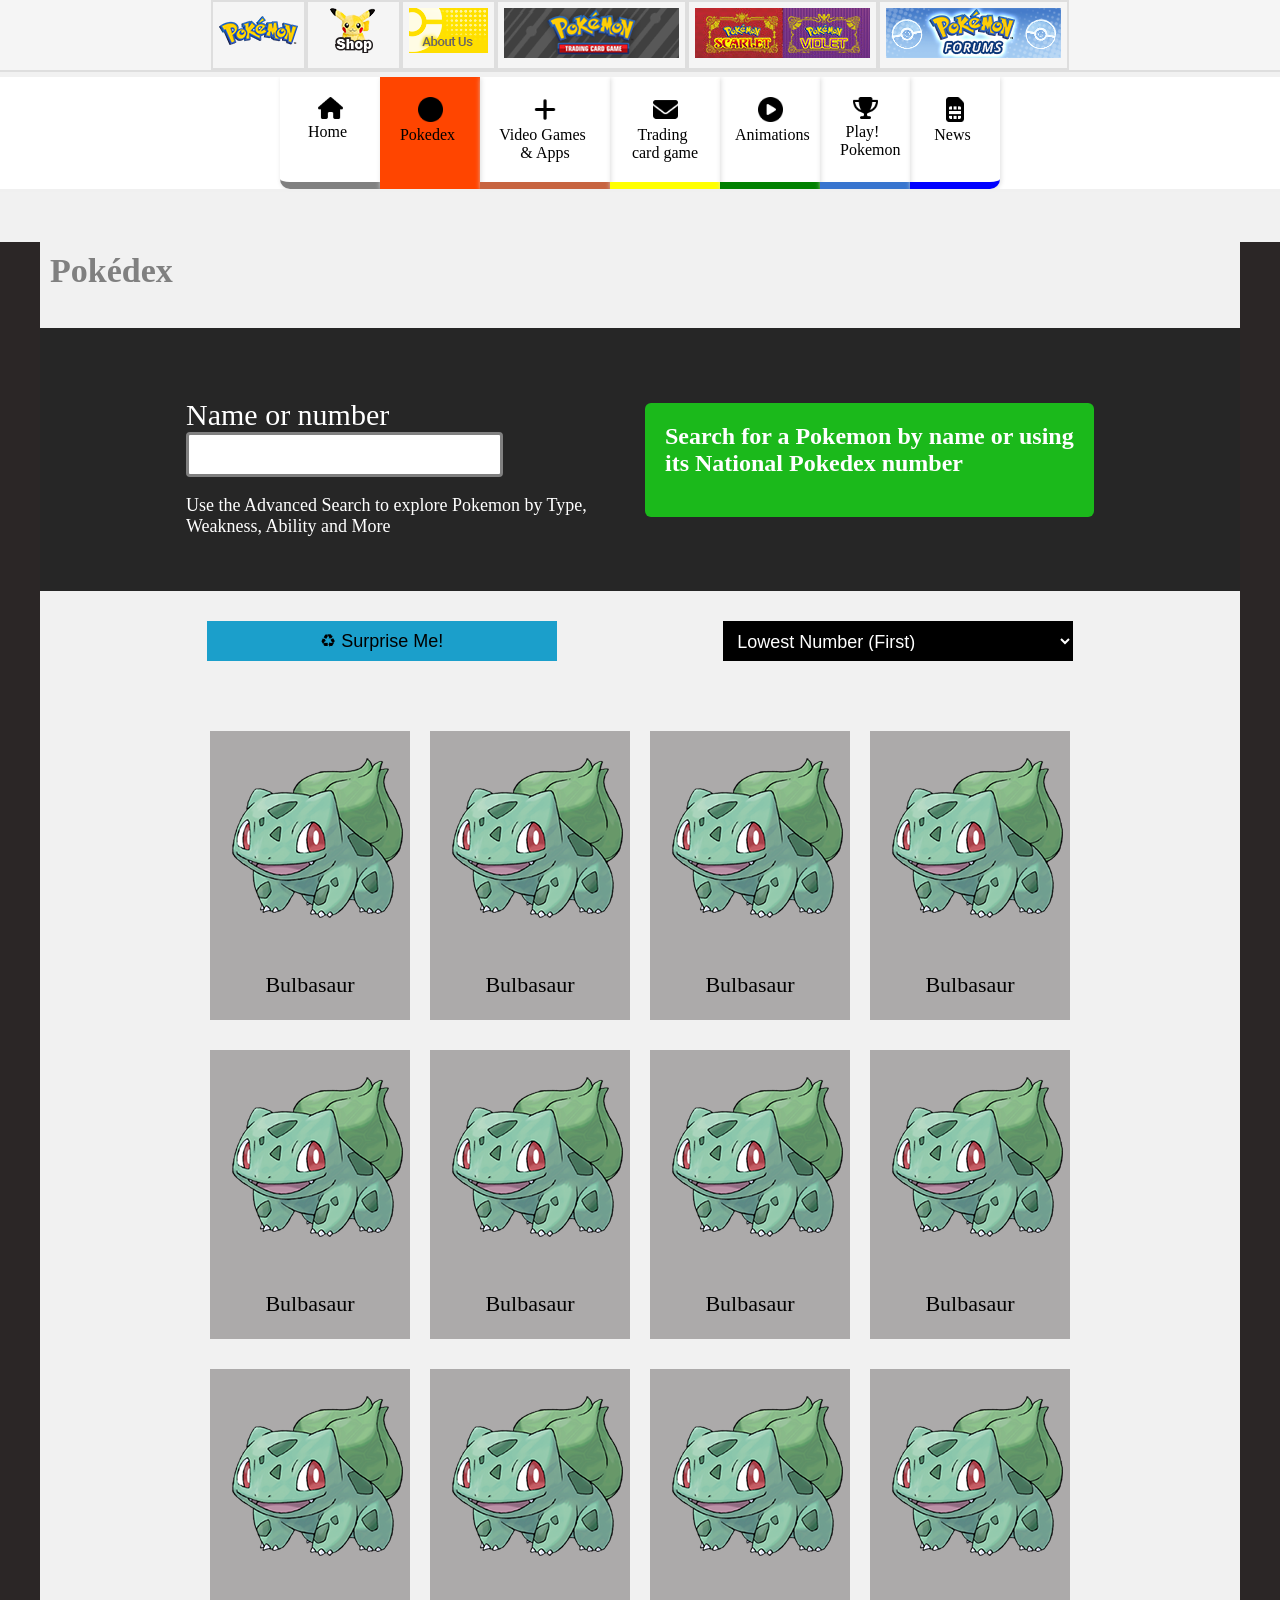
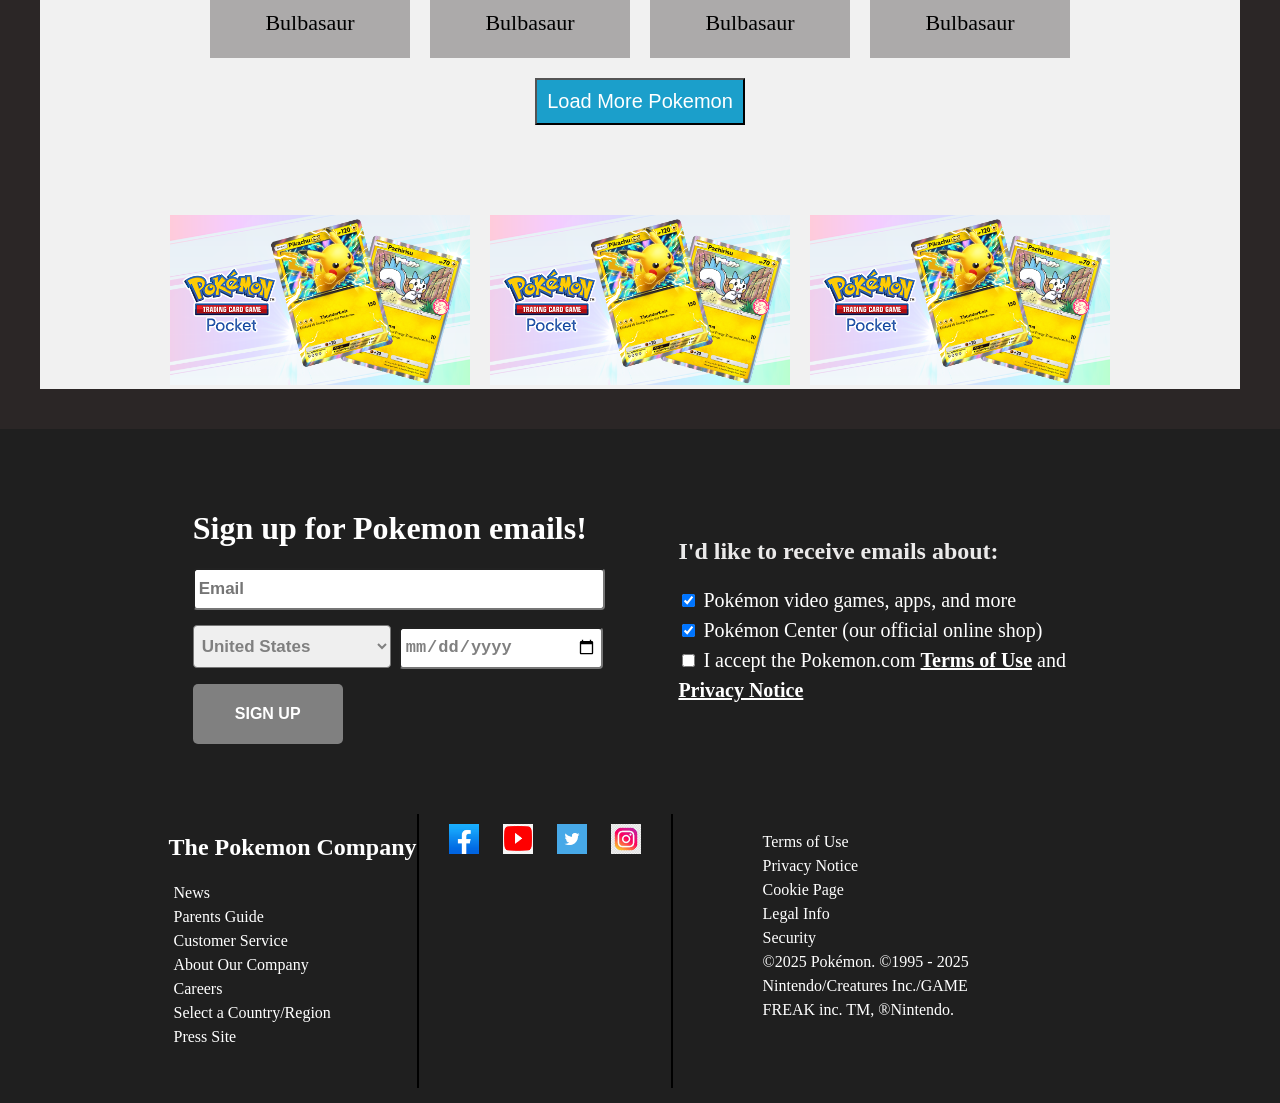
<file: pokedex.html>
<!DOCTYPE html>
<html lang="en">
    <head>
        <meta charset="UTF-8">
        <meta name="viewport" content="width=device-width, initial-scale=1.0">
        <title>Pokedex | Pokemon.com</title>
        <link rel="shortcut icon" href="images/title-image.ico"
            type="image/x-icon">
        <link rel="stylesheet" href="css/pokedex.css">
    </head>
    <body>

        <div class="bdy">

            <!-- header start -->

            <header>

                <div class="images_container">

                    <div class="img">
                        <img src="images/header_img1.png" alt="pokemon"
                            class="img_hover">
                    </div>
                    <div class="img">
                        <img src="images/header_img2.png" alt="shop"
                            class="img_hover">
                    </div>
                    <div class="img">
                        <img src="images/header_img3.png" alt="about us"
                            class="img_hover">
                    </div>
                    <div class="img">
                        <img src="images/header_img4.png" alt="pokemon black"
                            class="img_hover">
                    </div>
                    <div class="img">
                        <img src="images/header_img5.jpg" alt="double image"
                            class="img_hover">
                    </div>
                    <div class="img">
                        <img src="images/header_img6.png" alt="pokemon forms"
                            class="img_hover">
                    </div>

                </div>

            </header>

            <!-- header end -->

            <!-- navbar start -->

            <nav class="nav">

                <div class="navbar">

                    <div class="nav_icons home">
                        <a href="index.html">
                            <img src="images/home.png" alt="home"
                                class="nav_links">
                        </a>
                        <a href="index.html" class="d_s_none">
                            <span class="text_left black">Home</span>
                        </a>
                    </div>
                    <div class="nav_icons pokedex">
                        <a href="pokedex.html">
                            <img src="images/pokedex.png" alt="pokedex"
                                class="nav_links">
                        </a>
                        <a href="pokedex.html" class="d_s_none">
                            <span class="text_left">Pokedex</span>
                        </a>
                    </div>
                    <div class="nav_icons video_games_and_apps">
                        <a href="videogames&apps.html">
                            <img src="images/video games and apps.png"
                                alt="video games and apps"
                                class="nav_links"><br>
                        </a>
                        <a href="videogames&apps.html" class="d_s_none">
                            <span class="text_left">Video Games & Apps</span>
                        </a>
                    </div>
                    <div class="nav_icons trading_card_game">
                        <a href="trading_card_game.html">
                            <img src="images/trading card game.png"
                                alt="trading card game"
                                class="nav_links">
                        </a>
                        <a href="trading_card_game.html" class="d_s_none">
                            <span class="text_left">Trading card game</span>
                        </a>
                    </div>
                    <div class="nav_icons animation">
                        <a href="animations.html">
                            <img src="images/animation.png"
                                alt="animation"
                                class="nav_links">
                        </a>
                        <a href="animations.html" class="d_s_none">
                            <span class="text_left">Animations</span>
                        </a>
                    </div>
                    <div class="nav_icons play_pokemon_events">
                        <a href="play_pokemon.html">
                            <img src="images/play pokemon events.png"
                                alt="play pokemon events"
                                class="nav_links">
                        </a>
                        <a href="play_pokemon.html" class="d_s_none">
                            <span class="text_left">Play! Pokemon</span>
                        </a>
                    </div>
                    <div class="nav_icons NEWS">
                        <a href="news.html">
                            <img src="images/NEWS.png"
                                alt="NEWS"
                                class="nav_links">
                        </a>
                        <a href="news.html" class="d_s_none">
                            <span class="text_left">News</span>
                        </a>
                    </div>

                </div>

            </nav>

            <!-- navbar end -->

            <!-- main / content section start -->

            <section class="main_section">

                <!-- section 1 start -->

                <div class="section_1">

                    <h1 class="section_1_h1">Pokédex</h1>

                    <div class="container_1">

                        <div class="content_1">
                            <label for="Search"
                                class="section_1_h1 content_1_text">Name
                                or number</label> <br />
                            <input type="search" name="search" class="search">
                            <p class="search_text">Use the Advanced Search to
                                explore Pokemon by Type, Weakness, Ability and
                                More</p>
                        </div>

                        <div class="content_2">
                            <h1>Search for a Pokemon by name or using its
                                National Pokedex number</h1>
                        </div>

                    </div>

                </div>

                <!-- section 1 end -->

                <!-- section 2 start -->

                <section class="section_2">

                    <!-- 2 buttons div start -->
                    <div class="btns_div">

                        <div class="btn_1_div">
                            <button class="btn_1">
                                &#x267B; Surprise Me!
                            </button>
                        </div>

                        <div class="btn_2">
                            <label for="lowestnumberfirst"></label>
                            <select name="lowestnumberfirst"
                                class="btn_1 black_btn">
                                <option value="Lowest Number (First)">Lowest
                                    Number
                                    (First)</option>
                            </select>
                        </div>

                    </div>

                    <!-- 2 buttons div end -->

                    <!-- images div start  -->

                    <div class="images_div">

                        <div class="imgs_div_1">

                            <div class="img_div">
                                <img src="images/pokedex_img_12.png">
                                <p class="img_div_text">Bulbasaur</p>
                            </div>
                            <div class="img_div">
                                <img src="images/pokedex_img_12.png">
                                <p class="img_div_text">Bulbasaur</p>
                            </div>
                            <div class="img_div">
                                <img src="images/pokedex_img_12.png">
                                <p class="img_div_text">Bulbasaur</p>
                            </div>
                            <div class="img_div">
                                <img src="images/pokedex_img_12.png">
                                <p class="img_div_text">Bulbasaur</p>
                            </div>

                        </div>

                        <div class="imgs_div_1">

                            <div class="img_div">
                                <img src="images/pokedex_img_12.png">
                                <p class="img_div_text">Bulbasaur</p>
                            </div>
                            <div class="img_div">
                                <img src="images/pokedex_img_12.png">
                                <p class="img_div_text">Bulbasaur</p>
                            </div>
                            <div class="img_div">
                                <img src="images/pokedex_img_12.png">
                                <p class="img_div_text">Bulbasaur</p>
                            </div>
                            <div class="img_div">
                                <img src="images/pokedex_img_12.png">
                                <p class="img_div_text">Bulbasaur</p>
                            </div>

                        </div>

                        <div class="imgs_div_1">

                            <div class="img_div">
                                <img src="images/pokedex_img_12.png">
                                <p class="img_div_text">Bulbasaur</p>
                            </div>
                            <div class="img_div">
                                <img src="images/pokedex_img_12.png">
                                <p class="img_div_text">Bulbasaur</p>
                            </div>
                            <div class="img_div">
                                <img src="images/pokedex_img_12.png">
                                <p class="img_div_text">Bulbasaur</p>
                            </div>
                            <div class="img_div">
                                <img src="images/pokedex_img_12.png">
                                <p class="img_div_text">Bulbasaur</p>
                            </div>

                        </div>

                        <center>
                            <button class="img_div_btn">Load More
                                Pokemon</button>
                        </center>

                    </div>

                    <!-- images div end -->

                    <div class="last_img_div">

                        <div>
                            <img src="images/pokedex_last_img.png" width="300px">
                        </div>

                        <div>
                            <img src="images/pokedex_last_img.png" width="300px">
                        </div>

                        <div>
                            <img src="images/pokedex_last_img.png" width="300px">
                        </div>

                    </div>

                </section>

                <!-- section_2 end -->

            </section>

            <!-- main / content section end  -->

            <!-- footer start -->

            <footer>

                <div class="ftr">

                    <div class="main_footer_1">

                        <h1>Sign up for Pokemon emails!</h1>

                        <div class="footer_1">

                            <div class="f_1">

                                <label for="email"></label>
                                <input type="email" name="email"
                                    id="email_input"
                                    placeholder="Email">

                                <label for="dropdown"></label>
                                <select name="dropdown" id="dropdown">
                                    <option value="United States">United
                                        States</option>
                                </select>

                                <label for="birthday"></label>
                                <input type="date" name="birthday"
                                    id="birthday">

                                <button class="btn">SIGN UP</button>
                            </div>

                            <div class="f_2">

                                <h2 class="gray">I'd like to receive emails
                                    about:</h2>

                                <span class="checkbox_11">

                                    <label for="checkbox1"></label>
                                    <input type="checkbox" name="checkbox1"
                                        id="checkbox" checked>
                                    Pokémon video games, apps, and more
                                    <br />
                                    <label for="checkbox2"></label>
                                    <input type="checkbox" name="checkbox2"
                                        id="checkbox" checked>
                                    Pokémon Center (our official online
                                    shop)
                                    <br />
                                    <label for="checkbox3"></label>
                                    <input type="checkbox" name="checkbox3"
                                        id="checkbox">
                                    I accept the Pokemon.com
                                    <strong><u>Terms of Use</u></strong> and
                                    <strong><u>Privacy Notice</u></strong>

                                </span>

                            </div>

                        </div>

                    </div>

                    <div class="main_footer_2">

                        <div class="footer_3">
                            <h2 class="f_3_h">The Pokemon Company</h2>
                            <ul class="list_style">
                                <li>News</li>
                                <li>Parents Guide</li>
                                <li>Customer Service</li>
                                <li>About Our Company</li>
                                <li>Careers</li>
                                <li>Select a Country/Region</li>
                                <li>Press Site</li>
                            </ul>
                        </div>

                        <div class="footer_4">

                            <div class="imgsss">

                                <img src="images/facebook.jpg"
                                    alt="facebook"
                                    class="logo_imgs">
                                <img src="images/youtube.png" alt="youtube"
                                    class="logo_imgs">
                                <img src="images/twitter.png" alt="twitter"
                                    class="logo_imgs">
                                <img src="images/instagram.jpg"
                                    alt="instagram"
                                    class="logo_imgs">

                            </div>

                        </div>

                        <div class="footer_5">

                            <ul class="list_style">
                                <li>Terms of Use</li>
                                <li>Privacy Notice</li>
                                <li>Cookie Page</li>
                                <li>Legal Info</li>
                                <li>Security</li>
                                <li>©2025 Pokémon. ©1995 - 2025 <br />
                                    Nintendo/Creatures Inc./GAME <br />
                                    FREAK
                                    inc. TM,
                                    ®Nintendo.</li>
                            </ul>

                        </div>

                    </div>

                </div>

            </footer>

            <!-- footer end -->

        </div>

    </body>
</html>
</file>
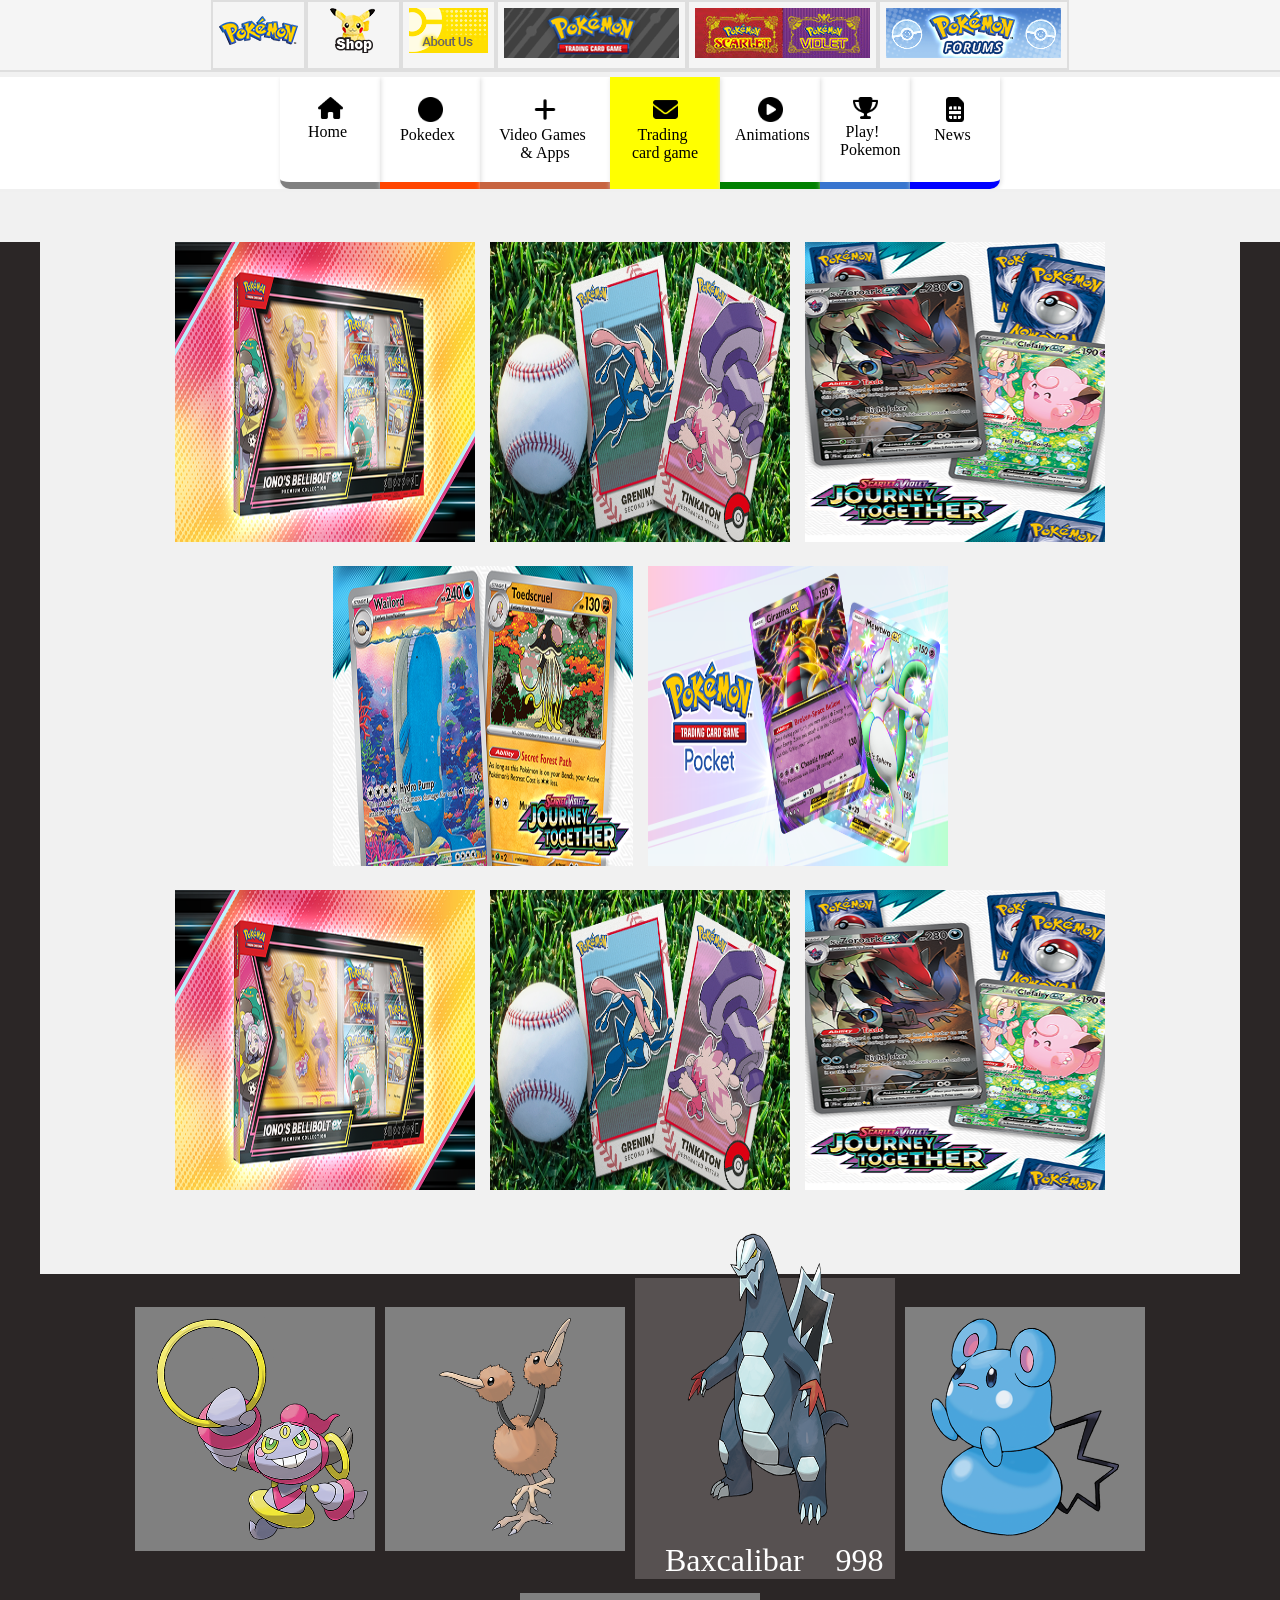
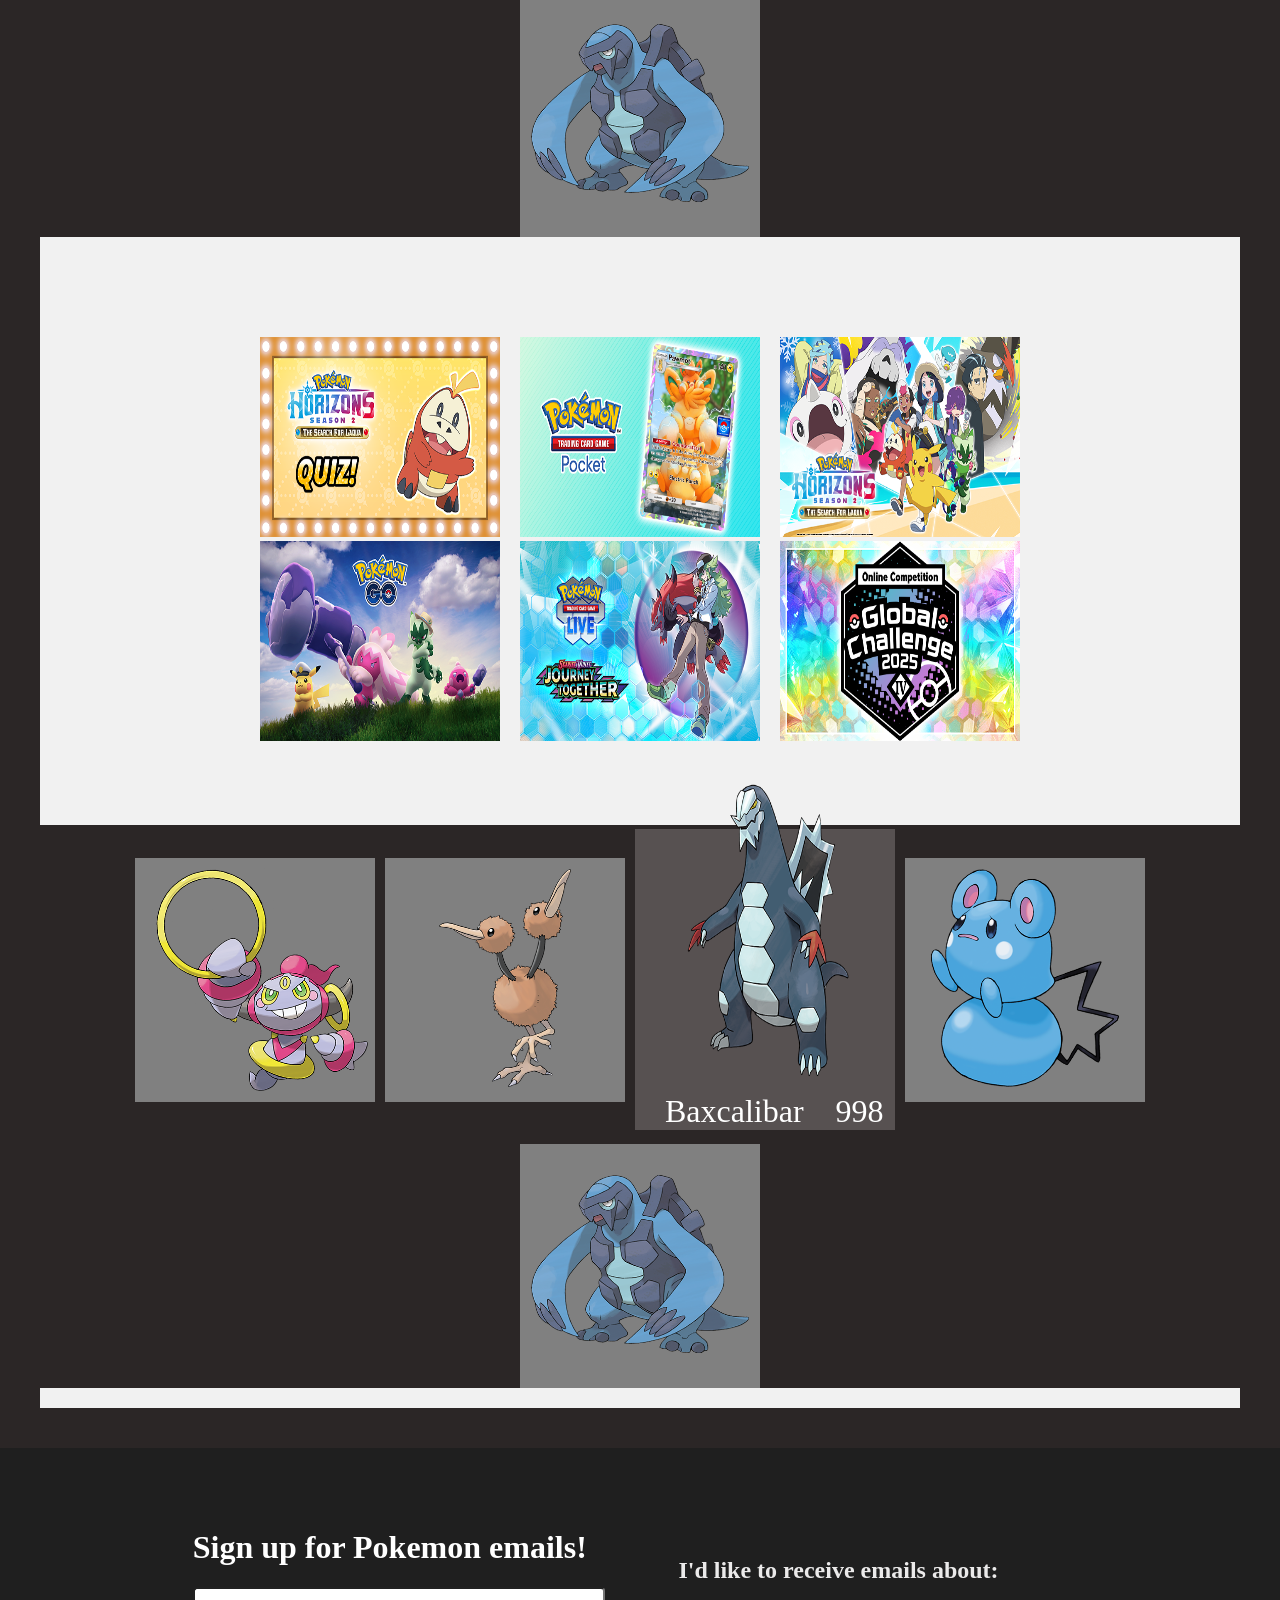
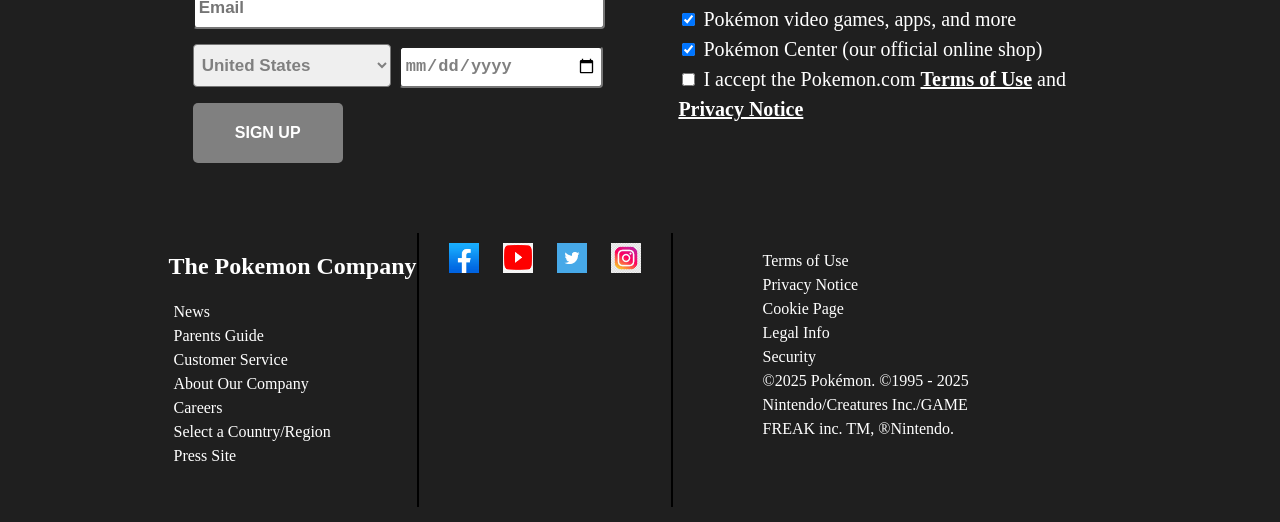
<file: trading_card_game.html>
<!DOCTYPE html>
<html lang="en">
    <head>
        <meta charset="UTF-8">
        <meta name="viewport" content="width=device-width, initial-scale=1.0">
        <title>Pokemon Trading Card Game |</title>
        <link rel="shortcut icon" href="images/title-image.ico"
            type="image/x-icon">
        <link rel="stylesheet" href="css/style.css">
        <link rel="stylesheet" href="css/trading_card_game.css">
    </head>
    <body>

        <div class="bdy">

            <!-- header start -->

            <header>

                <div class="images_container">

                    <div class="img">
                        <img src="images/header_img1.png" alt="pokemon"
                            class="img_hover">
                    </div>
                    <div class="img">
                        <img src="images/header_img2.png" alt="shop"
                            class="img_hover">
                    </div>
                    <div class="img">
                        <img src="images/header_img3.png" alt="about us"
                            class="img_hover">
                    </div>
                    <div class="img">
                        <img src="images/header_img4.png" alt="pokemon black"
                            class="img_hover">
                    </div>
                    <div class="img">
                        <img src="images/header_img5.jpg" alt="double image"
                            class="img_hover">
                    </div>
                    <div class="img">
                        <img src="images/header_img6.png" alt="pokemon forms"
                            class="img_hover">
                    </div>

                </div>

            </header>

            <!-- header end -->

            <!-- navbar start -->

            <nav class="nav">

                <div class="navbar">

                    <div class="nav_icons home">
                        <a href="index.html">
                            <img src="images/home.png" alt="home"
                                class="nav_links">
                        </a>
                        <a href="index.html" class="d_s_none">
                            <span class="text_left black">Home</span>
                        </a>
                    </div>
                    <div class="nav_icons pokedex">
                        <a href="pokedex.html">
                            <img src="images/pokedex.png" alt="pokedex"
                                class="nav_links">
                        </a>
                        <a href="pokedex.html" class="d_s_none">
                            <span class="text_left">Pokedex</span>
                        </a>
                    </div>
                    <div class="nav_icons video_games_and_apps">
                        <a href="videogames&apps.html">
                            <img src="images/video games and apps.png"
                                alt="video games and apps"
                                class="nav_links"><br>
                        </a>
                        <a href="videogames&apps.html" class="d_s_none">
                            <span class="text_left">Video Games & Apps</span>
                        </a>
                    </div>
                    <div class="nav_icons trading_card_game">
                        <a href="trading_card_game.html">
                            <img src="images/trading card game.png"
                                alt="trading card game"
                                class="nav_links">
                        </a>
                        <a href="trading_card_game.html" class="d_s_none">
                            <span class="text_left">Trading card game</span>
                        </a>
                    </div>
                    <div class="nav_icons animation">
                        <a href="animations.html">
                            <img src="images/animation.png"
                                alt="animation"
                                class="nav_links">
                        </a>
                        <a href="animations.html" class="d_s_none">
                            <span class="text_left">Animations</span>
                        </a>
                    </div>
                    <div class="nav_icons play_pokemon_events">
                        <a href="play_pokemon.html">
                            <img src="images/play pokemon events.png"
                                alt="play pokemon events"
                                class="nav_links">
                        </a>
                        <a href="play_pokemon.html" class="d_s_none">
                            <span class="text_left">Play! Pokemon</span>
                        </a>
                    </div>
                    <div class="nav_icons NEWS">
                        <a href="news.html">
                            <img src="images/NEWS.png"
                                alt="NEWS"
                                class="nav_links">
                        </a>
                        <a href="news.html" class="d_s_none">
                            <span class="text_left">News</span>
                        </a>
                    </div>

                </div>

            </nav>

            <!-- navbar end -->

            <!-- main section / content start -->

            <section class="main_section">

                <img src="images/content_background_img.png"
                    alt="background_image_img"
                    class="background_img">

                <!-- section 1 start -->

                <div class="content_2">

                    <div class="s_1_3">
                        <img src="images/s-1-4.png" class="s_1_2_img">
                    </div>

                    <div class="s_1_3">
                        <img src="images/s-1-5.png" class="s_1_2_img">
                    </div>

                    <div class="s_1_3">
                        <img src="images/s-1-6.png" class="s_1_2_img">
                    </div>

                </div>

                <section class="section_1">

                    <div class="content_1">

                        <div class="s_1_1">
                            <img src="images/s-1-1.png" class="s_1_1_img">
                        </div>

                        <div class="s_1_2">
                            <img src="images/s-1-2.png" class="s_1_2_img">
                        </div>

                    </div>

                    <div class="content_2">

                        <div class="s_1_3">
                            <img src="images/s-1-4.png" class="s_1_2_img">
                        </div>

                        <div class="s_1_3">
                            <img src="images/s-1-5.png" class="s_1_2_img">
                        </div>

                        <div class="s_1_3">
                            <img src="images/s-1-6.png" class="s_1_2_img">
                        </div>

                    </div>

                </section>

                <!-- section 1 end -->

                <!-- section 2 start -->

                <section class="section_2">

                    <div class="pokemon_slider_images">

                        <div class="imgs_pokemon">
                            <img src="images/s-2-1.png" class="img_pokemon_img">
                        </div>

                        <div class="imgs_pokemon">
                            <img src="images/s-2-2.png" class="img_pokemon_img">
                        </div>

                        <div class="imgs_pokemon front_pokemon">
                            <img src="images/s-2-3.png"
                                class="img_pokemon_img f_p">
                            <span class="f_p_text"> Baxcalibar
                                &nbsp;&nbsp; 998 </span>
                        </div>

                        <div class="imgs_pokemon">
                            <img src="images/s-2-4.png" class="img_pokemon_img">
                        </div>

                        <div class="imgs_pokemon">
                            <img src="images/s-2-5.png" class="img_pokemon_img">
                        </div>

                    </div>

                </section>

                <!-- section 2 end -->

                <!-- section 3 start -->

                <section class="section_3">

                    <div class="container">

                        <a href="#">
                            <img src="images/s-3-1.png" class="s_3_img">
                        </a>

                        <a href="#">
                            <img src="images/s-3-2.png
                " class="s_3_img">

                        </a>
                        <a href="#">
                            <img src="images/s-3-3.png" class="s_3_img">
                        </a>

                    </div>

                    <div class="container">

                        <a href="#">
                            <img src="images/s-3-4.png" class="s_3_img">
                        </a>

                        <a href="#">
                            <img src="images/s-3-5.png
                " class="s_3_img">

                        </a>
                        <a href="#">
                            <img src="images/s-3-6.png" class="s_3_img">
                        </a>

                    </div>

                </section>

                <!-- section 3 end -->

                <!-- section 4 start -->

                <section class="section_2">

                    <div class="pokemon_slider_images">

                        <div class="imgs_pokemon">
                            <img src="images/s-2-1.png" class="img_pokemon_img">
                        </div>

                        <div class="imgs_pokemon">
                            <img src="images/s-2-2.png" class="img_pokemon_img">
                        </div>

                        <div class="imgs_pokemon front_pokemon">
                            <img src="images/s-2-3.png"
                                class="img_pokemon_img f_p">
                            <span class="f_p_text"> Baxcalibar
                                &nbsp;&nbsp; 998 </span>
                        </div>

                        <div class="imgs_pokemon">
                            <img src="images/s-2-4.png" class="img_pokemon_img">
                        </div>

                        <div class="imgs_pokemon">
                            <img src="images/s-2-5.png" class="img_pokemon_img">
                        </div>

                    </div>

                </section>

                <!-- section 4 end -->

            </section>

            <!-- main section / content end -->

            <!-- footer start -->

            <footer>

                <div class="ftr">

                    <div class="main_footer_1">

                        <h1>Sign up for Pokemon emails!</h1>

                        <div class="footer_1">

                            <div class="f_1">

                                <label for="email"></label>
                                <input type="email" name="email"
                                    id="email_input"
                                    placeholder="Email">

                                <label for="dropdown"></label>
                                <select name="dropdown" id="dropdown">
                                    <option value="United States">United
                                        States</option>
                                </select>

                                <label for="birthday"></label>
                                <input type="date" name="birthday"
                                    id="birthday">

                                <button class="btn">SIGN UP</button>
                            </div>

                            <div class="f_2">

                                <h2 class="gray">I'd like to receive emails
                                    about:</h2>

                                <span class="checkbox_11">

                                    <label for="checkbox1"></label>
                                    <input type="checkbox" name="checkbox1"
                                        id="checkbox" checked>
                                    Pokémon video games, apps, and more
                                    <br />
                                    <label for="checkbox2"></label>
                                    <input type="checkbox" name="checkbox2"
                                        id="checkbox" checked>
                                    Pokémon Center (our official online shop)
                                    <br />
                                    <label for="checkbox3"></label>
                                    <input type="checkbox" name="checkbox3"
                                        id="checkbox">
                                    I accept the Pokemon.com
                                    <strong><u>Terms of Use</u></strong> and
                                    <strong><u>Privacy Notice</u></strong>

                                </span>

                            </div>

                        </div>

                    </div>

                    <div class="main_footer_2">

                        <div class="footer_3">
                            <h2 class="f_3_h">The Pokemon Company</h2>
                            <ul class="list_style">
                                <li>News</li>
                                <li>Parents Guide</li>
                                <li>Customer Service</li>
                                <li>About Our Company</li>
                                <li>Careers</li>
                                <li>Select a Country/Region</li>
                                <li>Press Site</li>
                            </ul>
                        </div>

                        <div class="footer_4">

                            <div class="imgsss">

                                <img src="images/facebook.jpg" alt="facebook"
                                    class="logo_imgs">
                                <img src="images/youtube.png" alt="youtube"
                                    class="logo_imgs">
                                <img src="images/twitter.png" alt="twitter"
                                    class="logo_imgs">
                                <img src="images/instagram.jpg" alt="instagram"
                                    class="logo_imgs">

                            </div>

                        </div>

                        <div class="footer_5">

                            <ul class="list_style">
                                <li>Terms of Use</li>
                                <li>Privacy Notice</li>
                                <li>Cookie Page</li>
                                <li>Legal Info</li>
                                <li>Security</li>
                                <li>©2025 Pokémon. ©1995 - 2025 <br />
                                    Nintendo/Creatures Inc./GAME <br /> FREAK
                                    inc. TM,
                                    ®Nintendo.</li>
                            </ul>

                        </div>

                    </div>

                </div>

            </footer>

            <!-- footer end -->

        </div>

    </body>
</html>
</file>
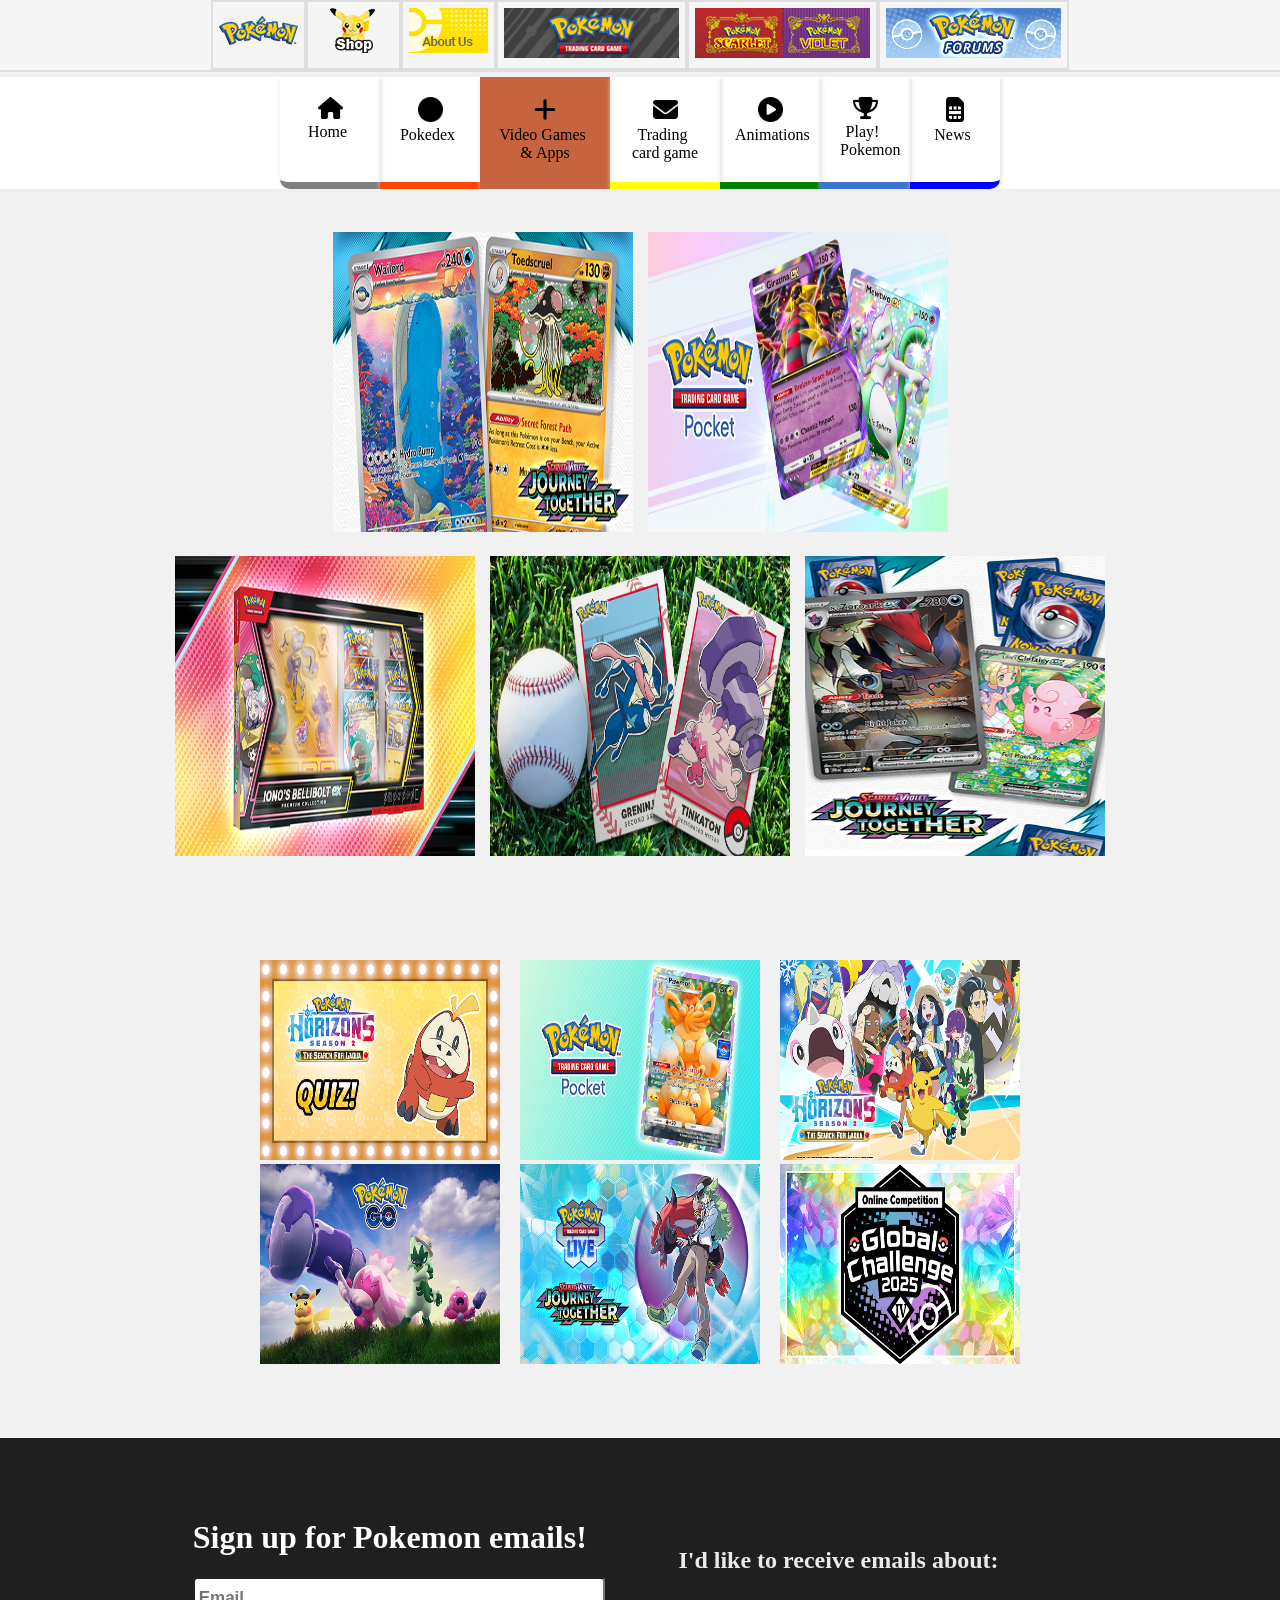
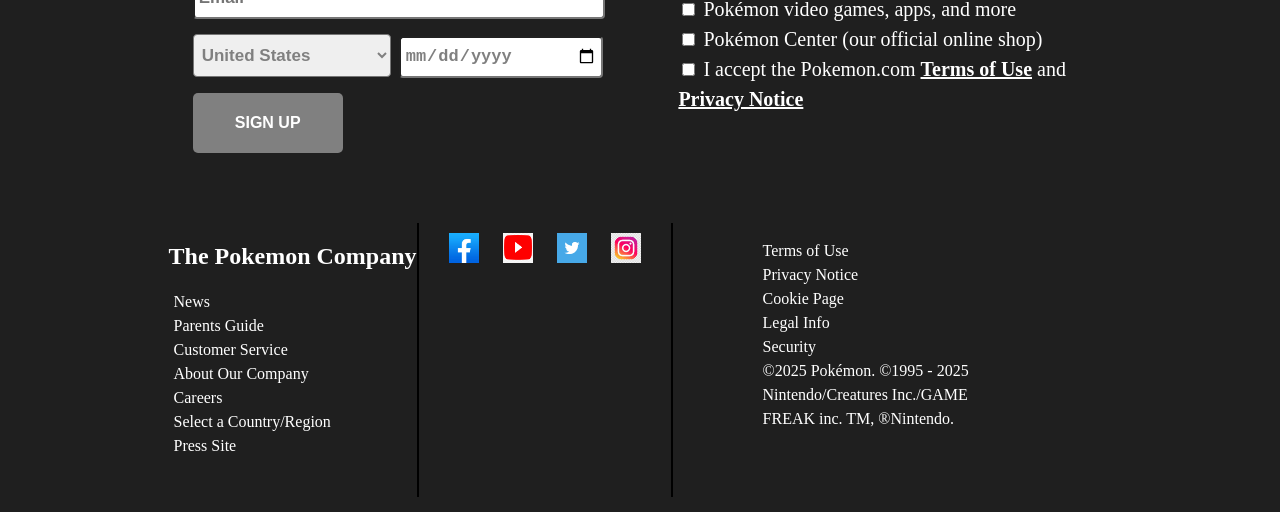
<file: videogames&apps.html>
<!DOCTYPE html>
<html lang="en">
    <head>
        <meta charset="UTF-8">
        <meta name="viewport" content="width=device-width, initial-scale=1.0">
        <title>Video Games & Apps | Pokemon.com</title>
        <link rel="shortcut icon" href="images/title-image.ico"
            type="image/x-icon">
        <link rel="stylesheet" href="css/style.css">
        <link rel="stylesheet" href="css/videogames&apps.css">
    </head>
    <body>

        <div class="bdy">

            <!-- header start -->

            <header>

                <div class="images_container">

                    <div class="img">
                        <img src="images/header_img1.png" alt="pokemon"
                            class="img_hover">
                    </div>
                    <div class="img">
                        <img src="images/header_img2.png" alt="shop"
                            class="img_hover">
                    </div>
                    <div class="img">
                        <img src="images/header_img3.png" alt="about us"
                            class="img_hover">
                    </div>
                    <div class="img">
                        <img src="images/header_img4.png" alt="pokemon black"
                            class="img_hover">
                    </div>
                    <div class="img">
                        <img src="images/header_img5.jpg" alt="double image"
                            class="img_hover">
                    </div>
                    <div class="img">
                        <img src="images/header_img6.png" alt="pokemon forms"
                            class="img_hover">
                    </div>

                </div>

            </header>

            <!-- header end -->

            <!-- navbar start -->

            <nav class="nav">

                <div class="navbar">

                    <div class="nav_icons home">
                        <a href="index.html">
                            <img src="images/home.png" alt="home"
                                class="nav_links">
                        </a>
                        <a href="index.html" class="d_s_none">
                            <span class="text_left black">Home</span>
                        </a>
                    </div>
                    <div class="nav_icons pokedex">
                        <a href="pokedex.html">
                            <img src="images/pokedex.png" alt="pokedex"
                                class="nav_links">
                        </a>
                        <a href="pokedex.html" class="d_s_none">
                            <span class="text_left">Pokedex</span>
                        </a>
                    </div>
                    <div class="nav_icons video_games_and_apps">
                        <a href="videogames&apps.html">
                            <img src="images/video games and apps.png"
                                alt="video games and apps"
                                class="nav_links"><br>
                        </a>
                        <a href="videogames&apps.html" class="d_s_none">
                            <span class="text_left">Video Games & Apps</span>
                        </a>
                    </div>
                    <div class="nav_icons trading_card_game">
                        <a href="trading_card_game.html">
                            <img src="images/trading card game.png"
                                alt="trading card game"
                                class="nav_links">
                        </a>
                        <a href="trading_card_game.html" class="d_s_none">
                            <span class="text_left">Trading card game</span>
                        </a>
                    </div>
                    <div class="nav_icons animation">
                        <a href="animations.html">
                            <img src="images/animation.png"
                                alt="animation"
                                class="nav_links">
                        </a>
                        <a href="animations.html" class="d_s_none">
                            <span class="text_left">Animations</span>
                        </a>
                    </div>
                    <div class="nav_icons play_pokemon_events">
                        <a href="play_pokemon.html">
                            <img src="images/play pokemon events.png"
                                alt="play pokemon events"
                                class="nav_links">
                        </a>
                        <a href="play_pokemon.html" class="d_s_none">
                            <span class="text_left">Play! Pokemon</span>
                        </a>
                    </div>
                    <div class="nav_icons NEWS">
                        <a href="news.html">
                            <img src="images/NEWS.png"
                                alt="NEWS"
                                class="nav_links">
                        </a>
                        <a href="news.html" class="d_s_none">
                            <span class="text_left">News</span>
                        </a>
                    </div>

                </div>

            </nav>

            <!-- navbar end -->

            <!-- section 1 start -->

            <section class="section_1">

                <div class="content_1">

                    <div class="s_1_1">
                        <img src="images/s-1-1.png" class="s_1_1_img">
                    </div>

                    <div class="s_1_2">
                        <img src="images/s-1-2.png" class="s_1_2_img">
                    </div>

                </div>

                <div class="content_2">

                    <div class="s_1_3">
                        <img src="images/s-1-4.png" class="s_1_2_img">
                    </div>

                    <div class="s_1_3">
                        <img src="images/s-1-5.png" class="s_1_2_img">
                    </div>

                    <div class="s_1_3">
                        <img src="images/s-1-6.png" class="s_1_2_img">
                    </div>

                </div>

            </section>

            <!-- section 1 end -->

            <!-- section 2 start -->

            <section class="section_3">

                <div class="container">

                    <a href="#">
                        <img src="images/s-3-1.png" class="s_3_img">
                    </a>

                    <a href="#">
                        <img src="images/s-3-2.png
                        " class="s_3_img">

                    </a>
                    <a href="#">
                        <img src="images/s-3-3.png" class="s_3_img">
                    </a>

                </div>

                <div class="container">

                    <a href="#">
                        <img src="images/s-3-4.png" class="s_3_img">
                    </a>

                    <a href="#">
                        <img src="images/s-3-5.png
                        " class="s_3_img">

                    </a>
                    <a href="#">
                        <img src="images/s-3-6.png" class="s_3_img">
                    </a>

                </div>

            </section>

            <!-- section 2 end -->

            <!-- footer start -->

            <footer>

                <div class="ftr">

                    <div class="main_footer_1">

                        <h1>Sign up for Pokemon emails!</h1>

                        <div class="footer_1">

                            <div class="f_1">

                                <label for="email"></label>
                                <input type="email" name="email"
                                    id="email_input"
                                    placeholder="Email">

                                <label for="dropdown"></label>
                                <select name="dropdown" id="dropdown">
                                    <option value="United States">United
                                        States</option>
                                </select>

                                <label for="birthday"></label>
                                <input type="date" name="birthday"
                                    id="birthday">

                                <button class="btn">SIGN UP</button>
                            </div>

                            <div class="f_2">

                                <h2 class="gray">I'd like to receive emails
                                    about:</h2>

                                <span class="checkbox_11">

                                    <label for="checkbox1"></label>
                                    <input type="checkbox" name="checkbox1"
                                        id="checkbox">
                                    Pokémon video games, apps, and more
                                    <br />
                                    <label for="checkbox2"></label>
                                    <input type="checkbox" name="checkbox2"
                                        id="checkbox">
                                    Pokémon Center (our official online shop)
                                    <br />
                                    <label for="checkbox3"></label>
                                    <input type="checkbox" name="checkbox3"
                                        id="checkbox">
                                    I accept the Pokemon.com
                                    <strong><u>Terms of Use</u></strong> and
                                    <strong><u>Privacy Notice</u></strong>

                                </span>

                            </div>

                        </div>

                    </div>

                    <div class="main_footer_2">

                        <div class="footer_3">
                            <h2 class="f_3_h">The Pokemon Company</h2>
                            <ul class="list_style">
                                <li>News</li>
                                <li>Parents Guide</li>
                                <li>Customer Service</li>
                                <li>About Our Company</li>
                                <li>Careers</li>
                                <li>Select a Country/Region</li>
                                <li>Press Site</li>
                            </ul>
                        </div>

                        <div class="footer_4">

                            <div class="imgsss">

                                <img src="images/facebook.jpg" alt="facebook"
                                    class="logo_imgs">
                                <img src="images/youtube.png" alt="youtube"
                                    class="logo_imgs">
                                <img src="images/twitter.png" alt="twitter"
                                    class="logo_imgs">
                                <img src="images/instagram.jpg" alt="instagram"
                                    class="logo_imgs">

                            </div>

                        </div>

                        <div class="footer_5">

                            <ul class="list_style">
                                <li>Terms of Use</li>
                                <li>Privacy Notice</li>
                                <li>Cookie Page</li>
                                <li>Legal Info</li>
                                <li>Security</li>
                                <li>©2025 Pokémon. ©1995 - 2025 <br />
                                    Nintendo/Creatures Inc./GAME <br /> FREAK
                                    inc. TM,
                                    ®Nintendo.</li>
                            </ul>

                        </div>

                    </div>

                </div>

            </footer>

            <!-- footer end -->

        </div>

    </body>
</html>
</file>
<file: css/style.css>
.images_container,.navbar{justify-content:center;display:flex}header,nav{width:100%;top:0}.img,.logo_imgs,.nav_icons,.s_1_1,.s_1_2,.s_1_3{cursor:pointer}body{padding:0;margin:0;box-sizing:border-box}.bdy{max-width:1920px;margin:auto}.images_container{border-bottom:2px solid #dedede;background-color:#f5f5f5;margin:0 auto}.img{padding:6px;border:2px solid #dedede}.img_hover:hover{background-color:#c5c5c5}nav{border-bottom:3px solid #f0f0f0;background-color:#fff;position:sticky}.navbar{overflow:auto;margin:5px auto auto}.d_s_none{text-decoration:none}.text_left{margin-left:-5px;color:gray;overflow:hidden}.black{color:#f1e5e5}.nav_icons{padding:20px;width:60px;box-shadow:1px 1px 5px #dedede;text-align:center}.nav_links{max-width:25px;max-height:25px}.home{background-color:gray;border-bottom-left-radius:10px}.pokedex{border-bottom:7px solid #ff4500}.pokedex:hover{background-color:#ff4500}.video_games_and_apps{border-bottom:7px solid #c76440;width:90px}.video_games_and_apps:hover{background-color:#c76440}.trading_card_game{border-bottom:7px solid #ff0;width:70px}.trading_card_game:hover{background-color:#ff0}.animation{border-bottom:7px solid green}.animation:hover{background-color:green}.play_pokemon_events{border-bottom:7px solid #3875cf;width:50px}.play_pokemon_events:hover{background-color:#3875cf}.NEWS{border-bottom:7px solid #00f;border-bottom-right-radius:10px;width:50px}.NEWS:hover{background-color:#00f}.main_section{border-left:40px solid #2b2626;border-right:40px solid #2b2626;border-bottom:40px solid #2b2626;margin-top:50px}.background_img{width:100%;height:100%;position:absolute;top:0;left:0;z-index:-1}.content_1,.content_2{margin-bottom:20px;gap:15px;display:flex;justify-content:center;flex-wrap:wrap;align-items:center}.s_1_1_img,.s_1_2_img{width:300px;height:300px}.ftr,.section_2{margin-top:80px}.pokemon_slider_images{background-color:#2b2626;color:#fff;display:flex;flex-wrap:wrap;gap:10px;cursor:pointer;justify-content:center;align-items:center;margin-bottom:20px}.imgs_pokemon{background-color:gray;margin-top:4px}.img_pokemon_img{width:240px;height:240px}.front_pokemon{width:260px;background-color:#575151}.f_p{width:260px;height:320px;margin-top:-60px}.f_p_text{font-size:32px;margin-left:30px}.section_3{margin-top:100px;display:flex;flex-direction:column;flex-wrap:wrap;justify-content:center;align-items:center;margin-bottom:70px}.container{display:flex;justify-content:center;flex-wrap:wrap;align-items:center;gap:20px}.s_3_img{width:240px;height:200px}footer{background-color:#1f1f1f;border:1px solid #1f1f1f;color:#fff}#birthday,#dropdown,#email_input{border-radius:4px;color:gray;font-size:17px;font-weight:bolder;padding:4px}.main_footer_1{width:70%;margin:auto}#email_input,.footer_3,.footer_4,.footer_5{margin-bottom:15px}.footer_1{display:flex;justify-content:space-between;gap:40px}#email_input{width:400px;height:30px;display:block}#dropdown{width:198px;height:43px;margin-right:4px}#birthday{width:192px;height:30px;cursor:text}.gray{color:#ebeaea}.checkbox_11{font-size:20px;line-height:1.5}.f_2{margin-top:-50px}.btn{background-color:gray;color:#fff;border:none;outline:0;border-radius:5px;padding:10px;width:150px;height:60px;font-size:16px;font-weight:700;margin-top:15px}.main_footer_2{display:flex;flex-wrap:wrap;margin-top:70px;width:90%;justify-content:center}.f_3_h{margin-left:35px}.list_style{list-style:none;line-height:1.5}.footer_4{border-left:2px solid #000;border-right:2px solid #000}.logo_imgs{width:30px;height:30px;padding:10px}.imgsss{margin-left:20px;margin-right:20px}.footer_5{padding:50px;margin-top:-50px}@media only screen and (max-width:875px){.img{padding:0;width:100px}}@media only screen and (max-width:700px){.images_container{display:none}}@media only screen and (max-width:800px){.images_container{justify-content:start}.pokemon_slider_images{height:auto}}@media only screen and (max-width:1015px){.footer_1{flex-direction:column;gap:60px}.main_footer_2{flex-direction:column;gap:20px}.footer_5{padding:0;margin-top:10px}}@media only screen and (max-width:500px){#email_input{width:200px}}
</file>
<file: css/animation.css>
body {
    padding: 0;
    margin: 0;
    box-sizing: border-box;
}

.bdy {
    max-width: 1920px;
    margin: auto;
    background-color: rgb(241, 241, 241);
}

/* header start */

header {
    width: 100%;
}

.images_container {
    border-bottom: solid 2px #dedede;
    background-color: #f5f5f5;
    display: flex;
    justify-content: center;
    margin: 0 auto;
}

.img {
    padding: 6px;
    border: solid 2px #dedede;
    cursor: pointer;

}

.img_hover:hover {
    background-color: #c5c5c5;
}

/* header end */

/* navbar start */

nav {
    width: 100%;
    border-bottom: 3px solid #f0f0f0;
    background-color: white;
}

.navbar {
    overflow: auto;
    display: flex;
    justify-content: center;
    margin: auto;
    margin-top: 5px;
}

.d_s_none {
    text-decoration: none;
}

.text_left {
    margin-left: -5px;
    color: black;
    overflow: hidden;
}

.nav_icons {
    padding: 20px;
    width: 60px;
    cursor: pointer;
    box-shadow: 1px 1px 5px #dedede;
    text-align: center;
}

.nav_links {
    max-width: 25px;
    max-height: 25px;
}

.home {
    border-bottom-left-radius: 10px;
    border-bottom: 7px solid gray;
    background-color: white;
}

.home:hover {
    background-color: gray;
}

.pokedex {
    border-bottom: 7px solid orangered;
}

.pokedex:hover {
    background-color: orangered;
}

.video_games_and_apps {
    border-bottom: 7px solid rgb(199, 100, 64);
    width: 90px;
}

.video_games_and_apps:hover {
    background-color: rgb(199, 100, 64);
}

.trading_card_game {
    border-bottom: 7px solid yellow;
    width: 70px;
}

.trading_card_game:hover {
    background-color: yellow;
}

.animation {
    border-bottom: 7px solid green;
    background-color: green;
}

.animation:hover {
    background-color: green;
}

.play_pokemon_events {
    border-bottom: 7px solid rgb(56, 117, 207);
    width: 50px;
}

.play_pokemon_events:hover {
    background-color: rgb(56, 117, 207);
}

.NEWS {
    border-bottom: 7px solid blue;
    border-bottom-right-radius: 10px;
    width: 50px;
}

.NEWS:hover {
    background-color: blue;
}

/* navbar end */

/* section 1 start */

.s_1_1_img {
    width: 500px;
    height: 600px;
}

/* section 1 end */





















/* footer start */

footer {
    background-color: #1F1F1F;
    border: 1px solid #1F1F1F;
    color: white;
}

.ftr {
    margin-top: 80px;
}

.main_footer_1 {
    width: 70%;
    margin: auto;
}

.footer_1 {
    display: flex;
    justify-content: space-between;
    gap: 40px;
}

#email_input {
    width: 400px;
    height: 30px;
    border-radius: 4px;
    color: gray;
    font-size: 17px;
    font-weight: bolder;
    padding: 4px;
    display: block;
    margin-bottom: 15px;
}

#dropdown {
    width: 198px;
    height: 43px;
    border-radius: 4px;
    color: gray;
    font-size: 17px;
    font-weight: bolder;
    padding: 4px;
    margin-right: 4px;
}

#birthday {
    width: 192px;
    height: 30px;
    border-radius: 4px;
    color: gray;
    font-size: 17px;
    font-weight: bolder;
    padding: 4px;
    cursor: text;
}

.gray {
    color: rgb(235, 234, 234);
}

.checkbox_11 {
    font-size: 20px;
    line-height: 1.5;
}

.f_2 {
    margin-top: -50px;
}

.btn {
    background-color: gray;
    color: white;
    border: none;
    outline: none;
    border-radius: 5px;
    padding: 10px;
    width: 150px;
    height: 60px;
    font-size: 16px;
    font-weight: bold;
    margin-top: 15px;
}

.main_footer_2 {
    display: flex;
    flex-wrap: wrap;
    margin-top: 70px;
    width: 90%;
    justify-content: center;
}

.f_3_h {
    margin-left: 35px;
}

.list_style {
    list-style: none;
    line-height: 1.5;
}

.footer_3 {
    margin-bottom: 15px;
}

.footer_4 {
    border-left: 2px solid black;
    border-right: 2px solid black;
    margin-bottom: 15px;

}

.logo_imgs {
    width: 30px;
    height: 30px;
    padding: 10px;
    cursor: pointer;

}

.imgsss {
    margin-left: 20px;
    margin-right: 20px;
}

.footer_5 {
    margin-bottom: 15px;
    padding: 50px;
    margin-top: -50px;
}

/* footer end */
</file>
<file: css/news.css>
body {
    padding: 0;
    margin: 0;
    box-sizing: border-box;
}

.bdy {
    max-width: 1920px;
    margin: auto;
    background-color: rgb(241, 241, 241);
}

/* header start */

header {
    width: 100%;
}

.images_container {
    border-bottom: solid 2px #dedede;
    background-color: #f5f5f5;
    display: flex;
    justify-content: center;
    margin: 0 auto;
}

.img {
    padding: 6px;
    border: solid 2px #dedede;
    cursor: pointer;

}

.img_hover:hover {
    background-color: #c5c5c5;
}

/* header end */

/* navbar start */

nav {
    width: 100%;
    border-bottom: 3px solid #f0f0f0;
    background-color: white;
}

.navbar {
    overflow: auto;
    display: flex;
    justify-content: center;
    margin: auto;
    margin-top: 5px;
}

.d_s_none {
    text-decoration: none;
}

.text_left {
    margin-left: -5px;
    color: black;
    overflow: hidden;
}

.nav_icons {
    padding: 20px;
    width: 60px;
    cursor: pointer;
    box-shadow: 1px 1px 5px #dedede;
    text-align: center;
}

.nav_links {
    max-width: 25px;
    max-height: 25px;
}

.home {
    border-bottom: 7px solid gray;
    border-bottom-left-radius: 10px;
}

.home:hover {
    background-color: gray;
}

.pokedex {
    border-bottom: 7px solid orangered;
}

.pokedex:hover {
    background-color: orangered;
}

.video_games_and_apps {
    border-bottom: 7px solid rgb(199, 100, 64);
    width: 90px;
}

.video_games_and_apps:hover {
    background-color: rgb(199, 100, 64);
}

.trading_card_game {
    border-bottom: 7px solid yellow;
    width: 70px;
}

.trading_card_game:hover {
    background-color: yellow;
}

.animation {
    border-bottom: 7px solid green;
}

.animation:hover {
    background-color: green;
}

.play_pokemon_events {
    border-bottom: 7px solid rgb(56, 117, 207);
    width: 50px;
}

.play_pokemon_events:hover {
    background-color: rgb(56, 117, 207);
}

.NEWS {
    border-bottom: 7px solid blue;
    border-bottom-right-radius: 10px;
    width: 50px;
    background-color: blue;

}

.NEWS:hover {
    background-color: blue;
}

/* navbar end */























/* footer start */

footer {
    background-color: #1F1F1F;
    border: 1px solid #1F1F1F;
    color: white;
}

.ftr {
    margin-top: 80px;
}

.main_footer_1 {
    width: 70%;
    margin: auto;
}

.footer_1 {
    display: flex;
    justify-content: space-between;
    gap: 40px;
}

#email_input {
    width: 400px;
    height: 30px;
    border-radius: 4px;
    color: gray;
    font-size: 17px;
    font-weight: bolder;
    padding: 4px;
    display: block;
    margin-bottom: 15px;
}

#dropdown {
    width: 198px;
    height: 43px;
    border-radius: 4px;
    color: gray;
    font-size: 17px;
    font-weight: bolder;
    padding: 4px;
    margin-right: 4px;
}

#birthday {
    width: 192px;
    height: 30px;
    border-radius: 4px;
    color: gray;
    font-size: 17px;
    font-weight: bolder;
    padding: 4px;
    cursor: text;
}

.gray {
    color: rgb(235, 234, 234);
}

.checkbox_11 {
    font-size: 20px;
    line-height: 1.5;
}

.f_2 {
    margin-top: -50px;
}

.btn {
    background-color: gray;
    color: white;
    border: none;
    outline: none;
    border-radius: 5px;
    padding: 10px;
    width: 150px;
    height: 60px;
    font-size: 16px;
    font-weight: bold;
    margin-top: 15px;
}

.main_footer_2 {
    display: flex;
    flex-wrap: wrap;
    margin-top: 70px;
    width: 90%;
    justify-content: center;
}

.f_3_h {
    margin-left: 35px;
}

.list_style {
    list-style: none;
    line-height: 1.5;
}

.footer_3 {
    margin-bottom: 15px;
}

.footer_4 {
    border-left: 2px solid black;
    border-right: 2px solid black;
    margin-bottom: 15px;

}

.logo_imgs {
    width: 30px;
    height: 30px;
    padding: 10px;
    cursor: pointer;

}

.imgsss {
    margin-left: 20px;
    margin-right: 20px;
}

.footer_5 {
    margin-bottom: 15px;
    padding: 50px;
    margin-top: -50px;
}

/* footer end */
</file>
<file: css/play_pokemon.css>
body {
    padding: 0;
    margin: 0;
    box-sizing: border-box;
}

.bdy {
    max-width: 1920px;
    margin: auto;
    background-color: rgb(241, 241, 241);
}

/* header start */

header {
    width: 100%;
}

.images_container {
    border-bottom: solid 2px #dedede;
    background-color: #f5f5f5;
    display: flex;
    justify-content: center;
    margin: 0 auto;
}

.img {
    padding: 6px;
    border: solid 2px #dedede;
    cursor: pointer;

}

.img_hover:hover {
    background-color: #c5c5c5;
}

/* header end */

/* navbar start */

nav {
    width: 100%;
    border-bottom: 3px solid #f0f0f0;
    background-color: white;
}

.navbar {
    overflow: auto;
    display: flex;
    justify-content: center;
    margin: auto;
    margin-top: 5px;
}

.d_s_none {
    text-decoration: none;
}

.text_left {
    margin-left: -5px;
    color: black;
    overflow: hidden;
}

.nav_icons {
    padding: 20px;
    width: 60px;
    cursor: pointer;
    box-shadow: 1px 1px 5px #dedede;
    text-align: center;
}

.nav_links {
    max-width: 25px;
    max-height: 25px;
}

.home {
    border-bottom: 7px solid gray;
    border-bottom-left-radius: 10px;
}

.home:hover {
    background-color: gray;
}

.pokedex {
    border-bottom: 7px solid orangered;
}

.pokedex:hover {
    background-color: orangered;
}

.video_games_and_apps {
    border-bottom: 7px solid rgb(199, 100, 64);
    width: 90px;
}

.video_games_and_apps:hover {
    background-color: rgb(199, 100, 64);
}

.trading_card_game {
    border-bottom: 7px solid yellow;
    width: 70px;
}

.trading_card_game:hover {
    background-color: yellow;
}

.animation {
    border-bottom: 7px solid green;
}

.animation:hover {
    background-color: green;
}

.play_pokemon_events {
    background-color: rgb(56, 117, 207);
    border-bottom: 7px solid rgb(56, 117, 207);
    width: 50px;
}

.play_pokemon_events:hover {
    background-color: rgb(56, 117, 207);
}

.NEWS {
    border-bottom: 7px solid blue;
    border-bottom-right-radius: 10px;
    width: 50px;
}

.NEWS:hover {
    background-color: blue;
}

/* navbar end */























/* footer start */

footer {
    background-color: #1F1F1F;
    border: 1px solid #1F1F1F;
    color: white;
}

.ftr {
    margin-top: 80px;
}

.main_footer_1 {
    width: 70%;
    margin: auto;
}

.footer_1 {
    display: flex;
    justify-content: space-between;
    gap: 40px;
}

#email_input {
    width: 400px;
    height: 30px;
    border-radius: 4px;
    color: gray;
    font-size: 17px;
    font-weight: bolder;
    padding: 4px;
    display: block;
    margin-bottom: 15px;
}

#dropdown {
    width: 198px;
    height: 43px;
    border-radius: 4px;
    color: gray;
    font-size: 17px;
    font-weight: bolder;
    padding: 4px;
    margin-right: 4px;
}

#birthday {
    width: 192px;
    height: 30px;
    border-radius: 4px;
    color: gray;
    font-size: 17px;
    font-weight: bolder;
    padding: 4px;
    cursor: text;
}

.gray {
    color: rgb(235, 234, 234);
}

.checkbox_11 {
    font-size: 20px;
    line-height: 1.5;
}

.f_2 {
    margin-top: -50px;
}

.btn {
    background-color: gray;
    color: white;
    border: none;
    outline: none;
    border-radius: 5px;
    padding: 10px;
    width: 150px;
    height: 60px;
    font-size: 16px;
    font-weight: bold;
    margin-top: 15px;
}

.main_footer_2 {
    display: flex;
    flex-wrap: wrap;
    margin-top: 70px;
    width: 90%;
    justify-content: center;
}

.f_3_h {
    margin-left: 35px;
}

.list_style {
    list-style: none;
    line-height: 1.5;
}

.footer_3 {
    margin-bottom: 15px;
}

.footer_4 {
    border-left: 2px solid black;
    border-right: 2px solid black;
    margin-bottom: 15px;

}

.logo_imgs {
    width: 30px;
    height: 30px;
    padding: 10px;
    cursor: pointer;

}

.imgsss {
    margin-left: 20px;
    margin-right: 20px;
}

.footer_5 {
    margin-bottom: 15px;
    padding: 50px;
    margin-top: -50px;
}

/* footer end */
</file>
<file: css/pokedex.css>
body {
    padding: 0;
    margin: 0;
    box-sizing: border-box;
}

.bdy {
    max-width: 1920px;
    margin: auto;
    background-color: rgb(241, 241, 241);
}

/* header start */

header {
    width: 100%;
}

.images_container {
    border-bottom: solid 2px #dedede;
    background-color: #f5f5f5;
    display: flex;
    justify-content: center;
    margin: 0 auto;
}

.img {
    padding: 6px;
    border: solid 2px #dedede;
    cursor: pointer;

}

.img_hover:hover {
    background-color: #c5c5c5;
}

/* header end */

/* navbar start */

nav {
    width: 100%;
    border-bottom: 3px solid #f0f0f0;
    background-color: white;
    position: sticky;
    top: 0;
}

.navbar {
    overflow: auto;
    display: flex;
    justify-content: center;
    margin: auto;
    margin-top: 5px;
}

.d_s_none {
    text-decoration: none;
}

.text_left {
    margin-left: -5px;
    color: black;
    overflow: hidden;
}

.nav_icons {
    padding: 20px;
    width: 60px;
    cursor: pointer;
    box-shadow: 1px 1px 5px #dedede;
    text-align: center;
}

.nav_links {
    max-width: 25px;
    max-height: 25px;
}

.home {
    border-bottom-left-radius: 10px;
    border-bottom: 7px solid gray;
}

.home:hover {
    background-color: gray;
}

.pokedex {
    border-bottom: 7px solid orangered;
    background-color: orangered;

}

.pokedex:hover {
    background-color: orangered;
}

.video_games_and_apps {
    border-bottom: 7px solid rgb(199, 100, 64);
    width: 90px;
}

.video_games_and_apps:hover {
    background-color: rgb(199, 100, 64);
}

.trading_card_game {
    border-bottom: 7px solid yellow;
    width: 70px;
}

.trading_card_game:hover {
    background-color: yellow;
}

.animation {
    border-bottom: 7px solid green;
}

.animation:hover {
    background-color: green;
}

.play_pokemon_events {
    border-bottom: 7px solid rgb(56, 117, 207);
    width: 50px;
}

.play_pokemon_events:hover {
    background-color: rgb(56, 117, 207);
}

.NEWS {
    border-bottom: 7px solid blue;
    border-bottom-right-radius: 10px;
    width: 50px;
}

.NEWS:hover {
    background-color: blue;
}

/* navbar end */


/* main section /  content start  */

.main_section {
    border-left: 40px solid rgb(43, 38, 38);
    border-right: 40px solid rgb(43, 38, 38);
    border-bottom: 40px solid rgb(43, 38, 38);
    margin-top: 50px;
}

/* section 1 start */

.section_1_h1 {
    padding: 10px;
    color: gray;
    font-size: 34px;
}

.container_1 {
    background-color: rgb(38, 38, 38);
    color: white;
    display: flex;
    flex-wrap: wrap;
    justify-content: center;
    align-items: center;
    gap: 30px;
}

.content_1_text {
    color: white;
    font-size: 30px;
    padding: 0px;
}

.content_1 {
    width: 429px;
    height: 193px;
    margin-top: 70px;
}

.content_2 {
    background-color: rgb(27, 185, 27);
    width: 429px;
    padding-left: 20px;
    padding-bottom: 20px;
    border-radius: 6px;
}

.search {
    width: 317px;
    height: 45px;
    border: 3px solid gray;
    border-radius: 4px;
}

.search_text {
    font-size: 18px;
}

/* section 1 end */

/* section 2 start */

/* btns div start */

.btns_div {
    display: flex;
    justify-content: space-evenly;
}

.btn_1 {
    width: 350px;
    height: 40px;
    color: black;
    background-color: rgb(27, 159, 203);
    border: none;
    outline: none;
    font-size: 18px;
    margin-top: 30px;
    margin-bottom: 40px;
}

.black_btn {
    background-color: black;
    color: white;
    padding: 10px;
}

/* btns div end */

/* images div start */

.imgs_div_1 {
    display: flex;
    flex-wrap: wrap;
    justify-content: center;
    align-items: center;
    gap: 20px;
    margin-top: 30px;
}

.img_div {
    background-color: rgb(172, 170, 170);
    width: 200px;
}

.img_div_text {
    font-size: 22px;
    text-align: center;
}

.img_div_btn {
    background-color: rgb(27, 159, 203);
    color: white;
    font-size: 20px;
    padding: 10px;
    margin-top: 20px;
    margin-bottom: 40px;
}

/* images div end */

.last_img_div {
    display: flex;
    flex-wrap: wrap;
    justify-content: center;
    align-items: center;
    gap: 20px;
    margin-top: 50px;
}

/* section 2 end */

/* main / content section end */


/* footer start */

footer {
    background-color: #1F1F1F;
    border: 1px solid #1F1F1F;
    color: white;
}

.ftr {
    margin-top: 80px;
}

.main_footer_1 {
    width: 70%;
    margin: auto;
}

.footer_1 {
    display: flex;
    justify-content: space-between;
    gap: 40px;
}

#email_input {
    width: 400px;
    height: 30px;
    border-radius: 4px;
    color: gray;
    font-size: 17px;
    font-weight: bolder;
    padding: 4px;
    display: block;
    margin-bottom: 15px;
}

#dropdown {
    width: 198px;
    height: 43px;
    border-radius: 4px;
    color: gray;
    font-size: 17px;
    font-weight: bolder;
    padding: 4px;
    margin-right: 4px;
}

#birthday {
    width: 192px;
    height: 30px;
    border-radius: 4px;
    color: gray;
    font-size: 17px;
    font-weight: bolder;
    padding: 4px;
    cursor: text;
}

.gray {
    color: rgb(235, 234, 234);
}

.checkbox_11 {
    font-size: 20px;
    line-height: 1.5;
}

.f_2 {
    margin-top: -50px;
}

.btn {
    background-color: gray;
    color: white;
    border: none;
    outline: none;
    border-radius: 5px;
    padding: 10px;
    width: 150px;
    height: 60px;
    font-size: 16px;
    font-weight: bold;
    margin-top: 15px;
}

.main_footer_2 {
    display: flex;
    flex-wrap: wrap;
    margin-top: 70px;
    width: 90%;
    justify-content: center;
}

.f_3_h {
    margin-left: 35px;
}

.list_style {
    list-style: none;
    line-height: 1.5;
}

.footer_3 {
    margin-bottom: 15px;
}

.footer_4 {
    border-left: 2px solid black;
    border-right: 2px solid black;
    margin-bottom: 15px;

}

.logo_imgs {
    width: 30px;
    height: 30px;
    padding: 10px;
    cursor: pointer;

}

.imgsss {
    margin-left: 20px;
    margin-right: 20px;
}

.footer_5 {
    margin-bottom: 15px;
    padding: 50px;
    margin-top: -50px;
}

/* footer end */

/* responsive code */

@media only screen and (max-width: 875px) {

    .img {
        padding: 0;
        width: 100px;
    }

}

@media only screen and (max-width: 800px) {

    .images_container {
        justify-content: start;
    }

}

@media only screen and (max-width: 700px) {

    .images_container {
        display: none;
    }

}


@media only screen and (max-width: 800px) {

    .pokemon_slider_images {
        height: auto;
    }

}

@media only screen and (max-width: 1015px) {

    .footer_1 {
        flex-direction: column;
        gap: 60px;
    }

    .main_footer_2 {
        flex-direction: column;
        gap: 20px;
    }

    .footer_5 {
        padding: 0px;
        margin-top: 10px;
    }

}

@media only screen and (max-width: 500px) {

    #email_input {
        width: 200px;
    }
}
</file>
<file: css/trading_card_game.css>
body {
    padding: 0;
    margin: 0;
    box-sizing: border-box;
}

.bdy {
    max-width: 1920px;
    margin: auto;
    background-color: rgb(241, 241, 241);
}

/* header start */

header {
    width: 100%;
}

.images_container {
    border-bottom: solid 2px #dedede;
    background-color: #f5f5f5;
    display: flex;
    justify-content: center;
    margin: 0 auto;
}

.img {
    padding: 6px;
    border: solid 2px #dedede;
    cursor: pointer;

}

.img_hover:hover {
    background-color: #c5c5c5;
}

/* header end */

/* navbar start */

nav {
    width: 100%;
    border-bottom: 3px solid #f0f0f0;
    background-color: white;
}

.navbar {
    overflow: auto;
    display: flex;
    justify-content: center;
    margin: auto;
    margin-top: 5px;
}

.d_s_none {
    text-decoration: none;
}

.text_left {
    margin-left: -5px;
    color: black;
    overflow: hidden;
}

.nav_icons {
    padding: 20px;
    width: 60px;
    cursor: pointer;
    box-shadow: 1px 1px 5px #dedede;
    text-align: center;
}

.nav_links {
    max-width: 25px;
    max-height: 25px;
}

.home {
    border-bottom-left-radius: 10px;
    border-bottom: 7px solid gray;
    background-color: white;
}

.home:hover {
    background-color: gray;
}

.pokedex {
    border-bottom: 7px solid orangered;
}

.pokedex:hover {
    background-color: orangered;
}

.video_games_and_apps {
    border-bottom: 7px solid rgb(199, 100, 64);
    width: 90px;
}

.video_games_and_apps:hover {
    background-color: rgb(199, 100, 64);
}

.trading_card_game {
    background-color: yellow;
    border-bottom: 7px solid yellow;
    width: 70px;
}

.trading_card_game:hover {
    background-color: yellow;
}

.animation {
    border-bottom: 7px solid green;
}

.animation:hover {
    background-color: green;
}

.play_pokemon_events {
    border-bottom: 7px solid rgb(56, 117, 207);
    width: 50px;
}

.play_pokemon_events:hover {
    background-color: rgb(56, 117, 207);
}

.NEWS {
    border-bottom: 7px solid blue;
    border-bottom-right-radius: 10px;
    width: 50px;
}

.NEWS:hover {
    background-color: blue;
}

/* navbar end */























/* footer start */

footer {
    background-color: #1F1F1F;
    border: 1px solid #1F1F1F;
    color: white;
}

.ftr {
    margin-top: 80px;
}

.main_footer_1 {
    width: 70%;
    margin: auto;
}

.footer_1 {
    display: flex;
    justify-content: space-between;
    gap: 40px;
}

#email_input {
    width: 400px;
    height: 30px;
    border-radius: 4px;
    color: gray;
    font-size: 17px;
    font-weight: bolder;
    padding: 4px;
    display: block;
    margin-bottom: 15px;
}

#dropdown {
    width: 198px;
    height: 43px;
    border-radius: 4px;
    color: gray;
    font-size: 17px;
    font-weight: bolder;
    padding: 4px;
    margin-right: 4px;
}

#birthday {
    width: 192px;
    height: 30px;
    border-radius: 4px;
    color: gray;
    font-size: 17px;
    font-weight: bolder;
    padding: 4px;
    cursor: text;
}

.gray {
    color: rgb(235, 234, 234);
}

.checkbox_11 {
    font-size: 20px;
    line-height: 1.5;
}

.f_2 {
    margin-top: -50px;
}

.btn {
    background-color: gray;
    color: white;
    border: none;
    outline: none;
    border-radius: 5px;
    padding: 10px;
    width: 150px;
    height: 60px;
    font-size: 16px;
    font-weight: bold;
    margin-top: 15px;
}

.main_footer_2 {
    display: flex;
    flex-wrap: wrap;
    margin-top: 70px;
    width: 90%;
    justify-content: center;
}

.f_3_h {
    margin-left: 35px;
}

.list_style {
    list-style: none;
    line-height: 1.5;
}

.footer_3 {
    margin-bottom: 15px;
}

.footer_4 {
    border-left: 2px solid black;
    border-right: 2px solid black;
    margin-bottom: 15px;

}

.logo_imgs {
    width: 30px;
    height: 30px;
    padding: 10px;
    cursor: pointer;

}

.imgsss {
    margin-left: 20px;
    margin-right: 20px;
}

.footer_5 {
    margin-bottom: 15px;
    padding: 50px;
    margin-top: -50px;
}

/* footer end */
</file>
<file: css/videogames&apps.css>
body {
    padding: 0;
    margin: 0;
    box-sizing: border-box;
}

.bdy {
    max-width: 1920px;
    margin: auto;
    background-color: rgb(241, 241, 241);
}

/* header start */

header {
    width: 100%;
}

.images_container {
    border-bottom: solid 2px #dedede;
    background-color: #f5f5f5;
    display: flex;
    justify-content: center;
    margin: 0 auto;
}

.img {
    padding: 6px;
    border: solid 2px #dedede;
    cursor: pointer;

}

.img_hover:hover {
    background-color: #c5c5c5;
}

/* header end */

/* navbar start */

nav {
    width: 100%;
    border-bottom: 3px solid #f0f0f0;
    background-color: white;
    margin-bottom: 40px;
}

.navbar {
    overflow: auto;
    display: flex;
    justify-content: center;
    margin: auto;
    margin-top: 5px;
}

.d_s_none {
    text-decoration: none;
}

.text_left {
    margin-left: -5px;
    color: black;
    overflow: hidden;
}

.nav_icons {
    padding: 20px;
    width: 60px;
    cursor: pointer;
    box-shadow: 1px 1px 5px #dedede;
    text-align: center;
}

.nav_links {
    max-width: 25px;
    max-height: 25px;
}

.home {
    border-bottom-left-radius: 10px;
    border-bottom: 7px solid gray;
    background-color: white;
}

.home:hover {
    background-color: gray;
}

.pokedex {
    border-bottom: 7px solid orangered;
}

.pokedex:hover {
    background-color: orangered;
}

.video_games_and_apps {
    border-bottom: 7px solid rgb(199, 100, 64);
    width: 90px;
    background-color: rgb(199, 100, 64);
}

.video_games_and_apps:hover {
    background-color: rgb(199, 100, 64);
}

.trading_card_game {
    border-bottom: 7px solid yellow;
    width: 70px;
}

.trading_card_game:hover {
    background-color: yellow;
}

.animation {
    border-bottom: 7px solid green;
}

.animation:hover {
    background-color: green;
}

.play_pokemon_events {
    border-bottom: 7px solid rgb(56, 117, 207);
    width: 50px;
}

.play_pokemon_events:hover {
    background-color: rgb(56, 117, 207);
}

.NEWS {
    border-bottom: 7px solid blue;
    border-bottom-right-radius: 10px;
    width: 50px;
}

.NEWS:hover {
    background-color: blue;
}

/* navbar end */























/* footer start */

footer {
    background-color: #1F1F1F;
    border: 1px solid #1F1F1F;
    color: white;
}

.ftr {
    margin-top: 80px;
}

.main_footer_1 {
    width: 70%;
    margin: auto;
}

.footer_1 {
    display: flex;
    justify-content: space-between;
    gap: 40px;
}

#email_input {
    width: 400px;
    height: 30px;
    border-radius: 4px;
    color: gray;
    font-size: 17px;
    font-weight: bolder;
    padding: 4px;
    display: block;
    margin-bottom: 15px;
}

#dropdown {
    width: 198px;
    height: 43px;
    border-radius: 4px;
    color: gray;
    font-size: 17px;
    font-weight: bolder;
    padding: 4px;
    margin-right: 4px;
}

#birthday {
    width: 192px;
    height: 30px;
    border-radius: 4px;
    color: gray;
    font-size: 17px;
    font-weight: bolder;
    padding: 4px;
    cursor: text;
}

.gray {
    color: rgb(235, 234, 234);
}

.checkbox_11 {
    font-size: 20px;
    line-height: 1.5;
}

.f_2 {
    margin-top: -50px;
}

.btn {
    background-color: gray;
    color: white;
    border: none;
    outline: none;
    border-radius: 5px;
    padding: 10px;
    width: 150px;
    height: 60px;
    font-size: 16px;
    font-weight: bold;
    margin-top: 15px;
}

.main_footer_2 {
    display: flex;
    flex-wrap: wrap;
    margin-top: 70px;
    width: 90%;
    justify-content: center;
}

.f_3_h {
    margin-left: 35px;
}

.list_style {
    list-style: none;
    line-height: 1.5;
}

.footer_3 {
    margin-bottom: 15px;
}

.footer_4 {
    border-left: 2px solid black;
    border-right: 2px solid black;
    margin-bottom: 15px;

}

.logo_imgs {
    width: 30px;
    height: 30px;
    padding: 10px;
    cursor: pointer;

}

.imgsss {
    margin-left: 20px;
    margin-right: 20px;
}

.footer_5 {
    margin-bottom: 15px;
    padding: 50px;
    margin-top: -50px;
}

/* footer end */
</file>
